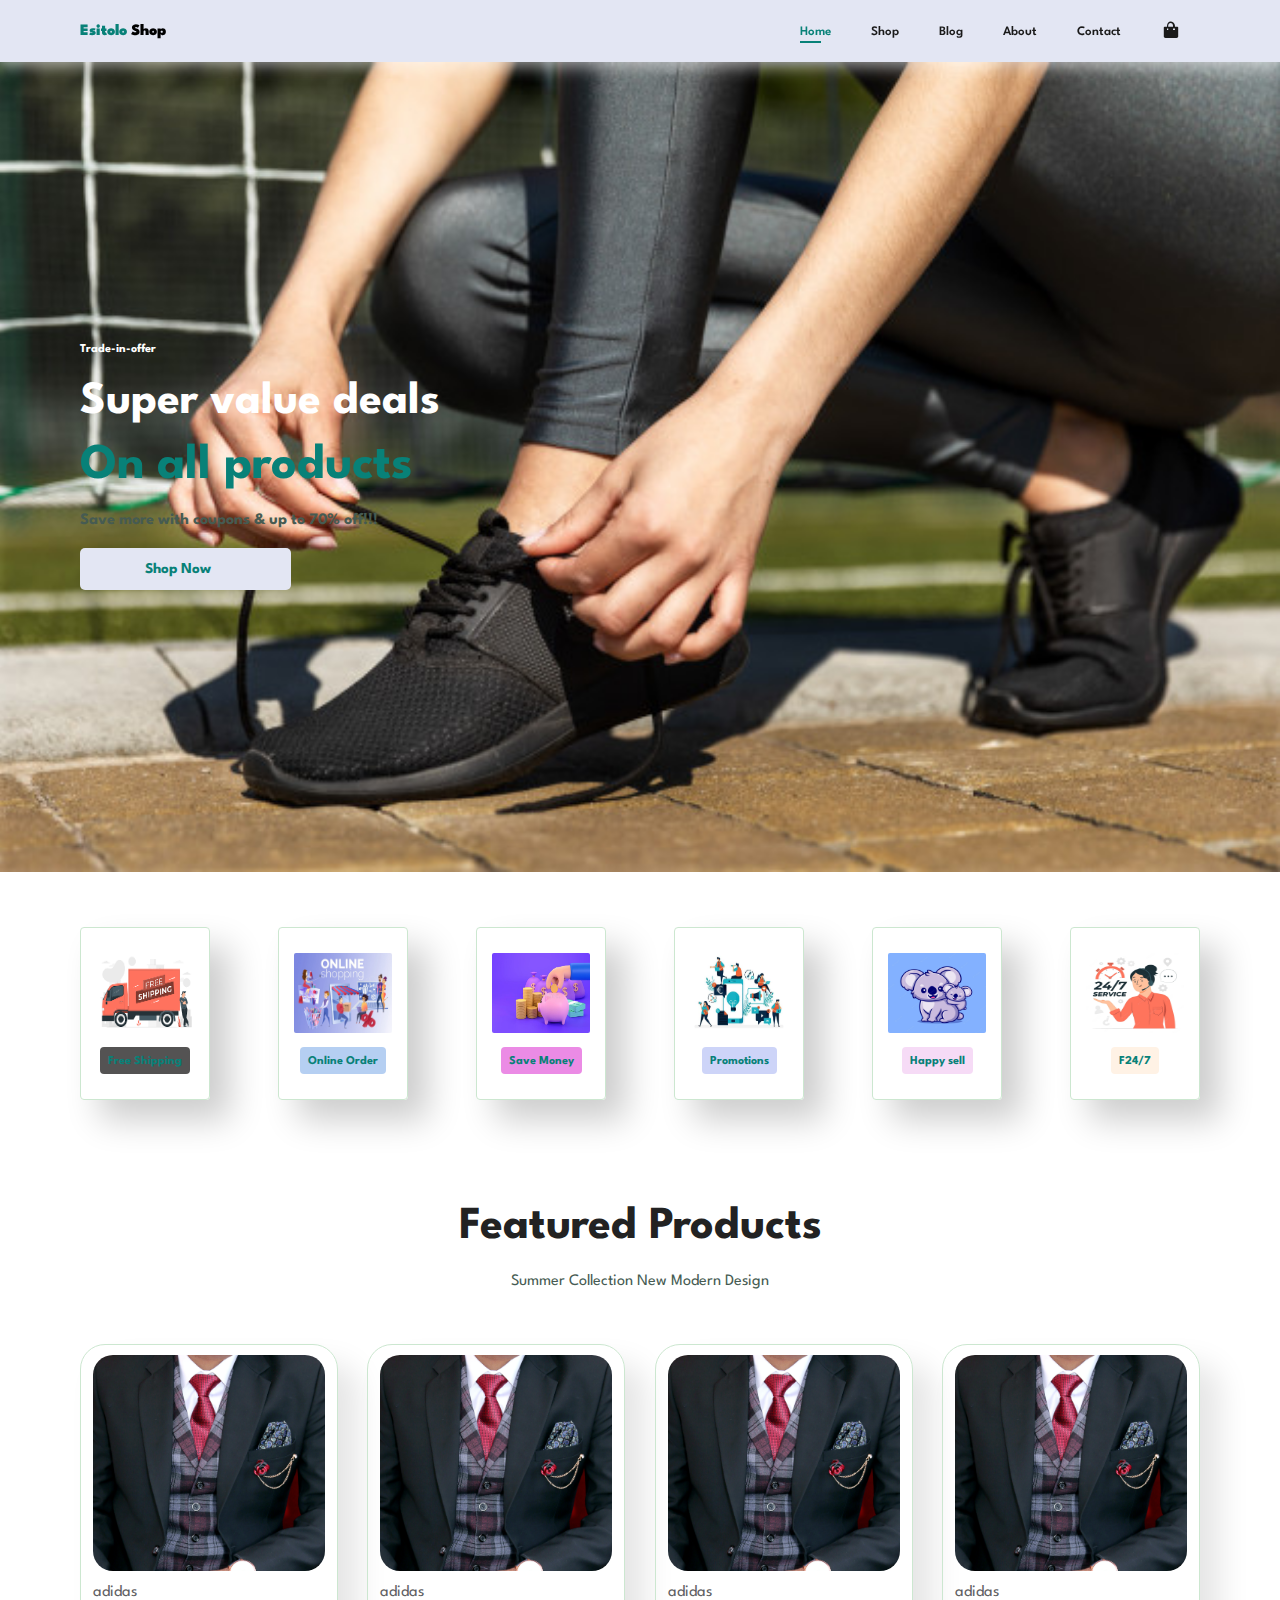
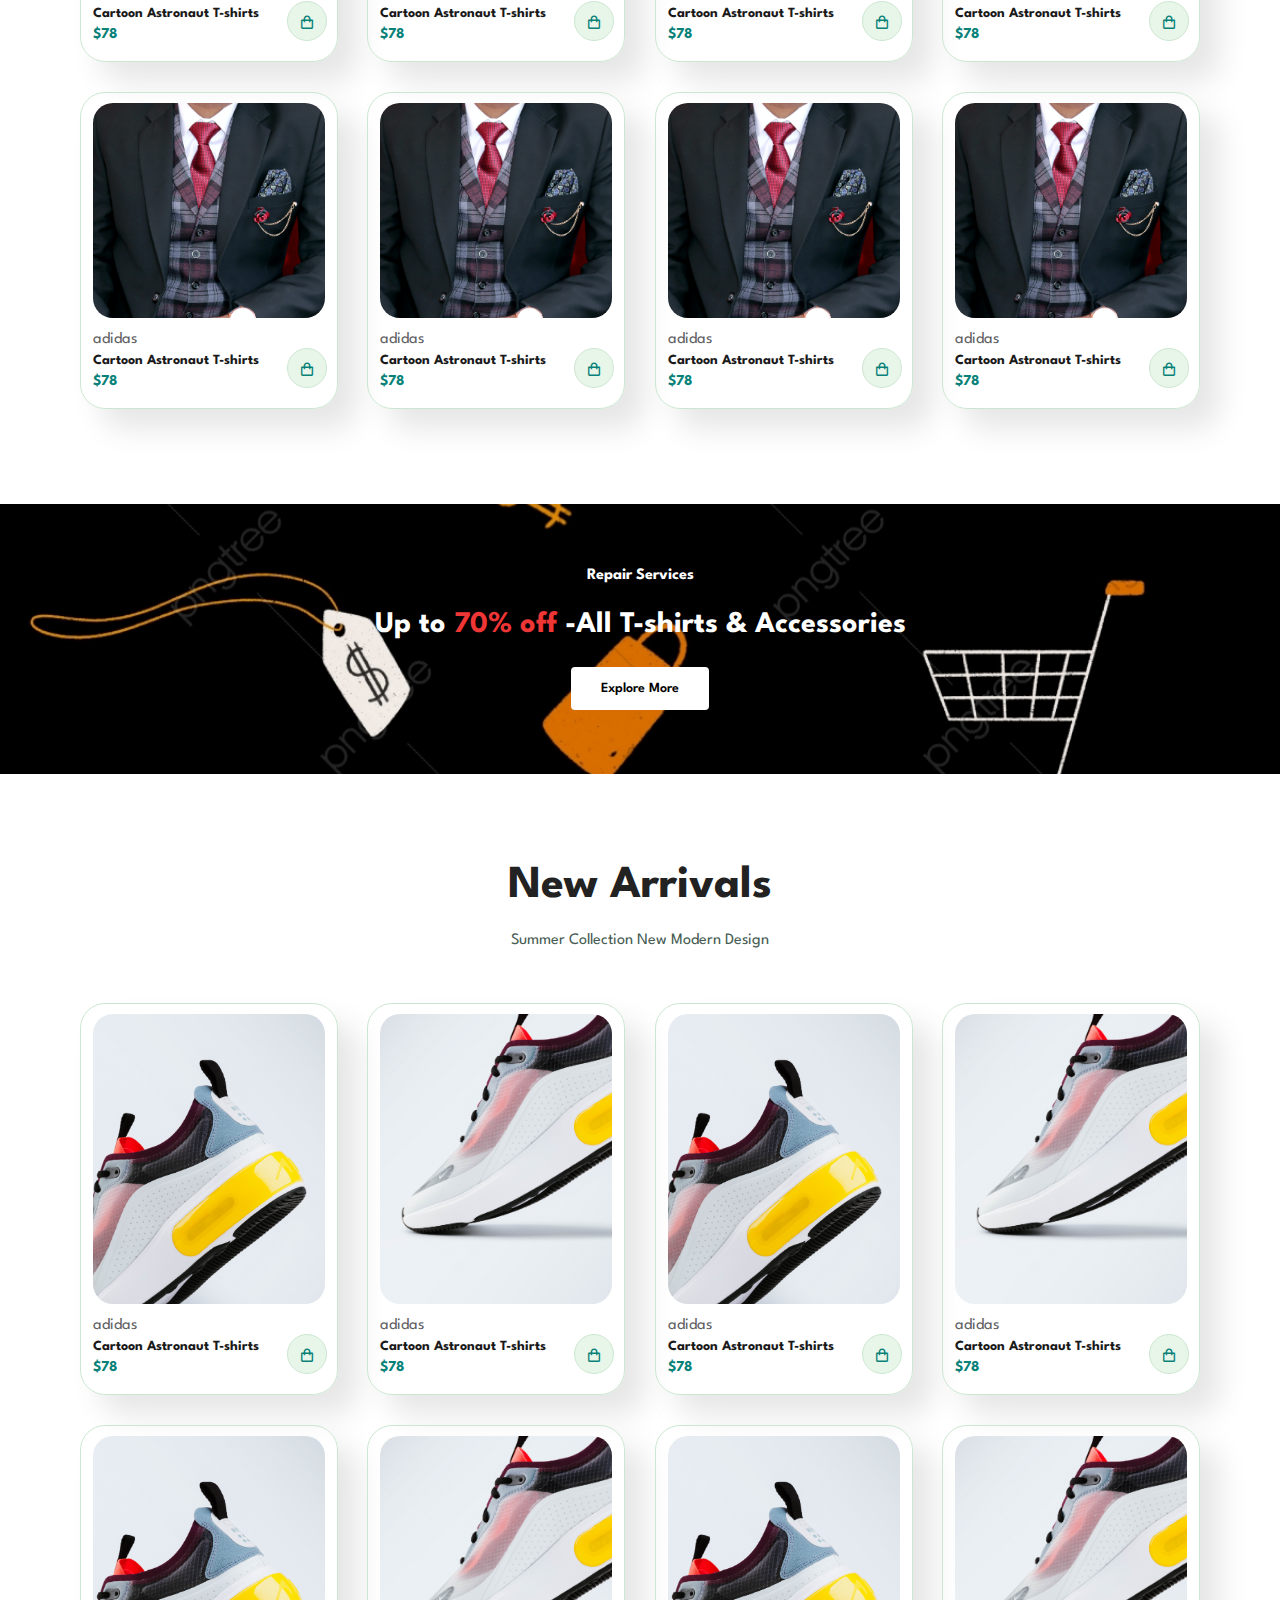
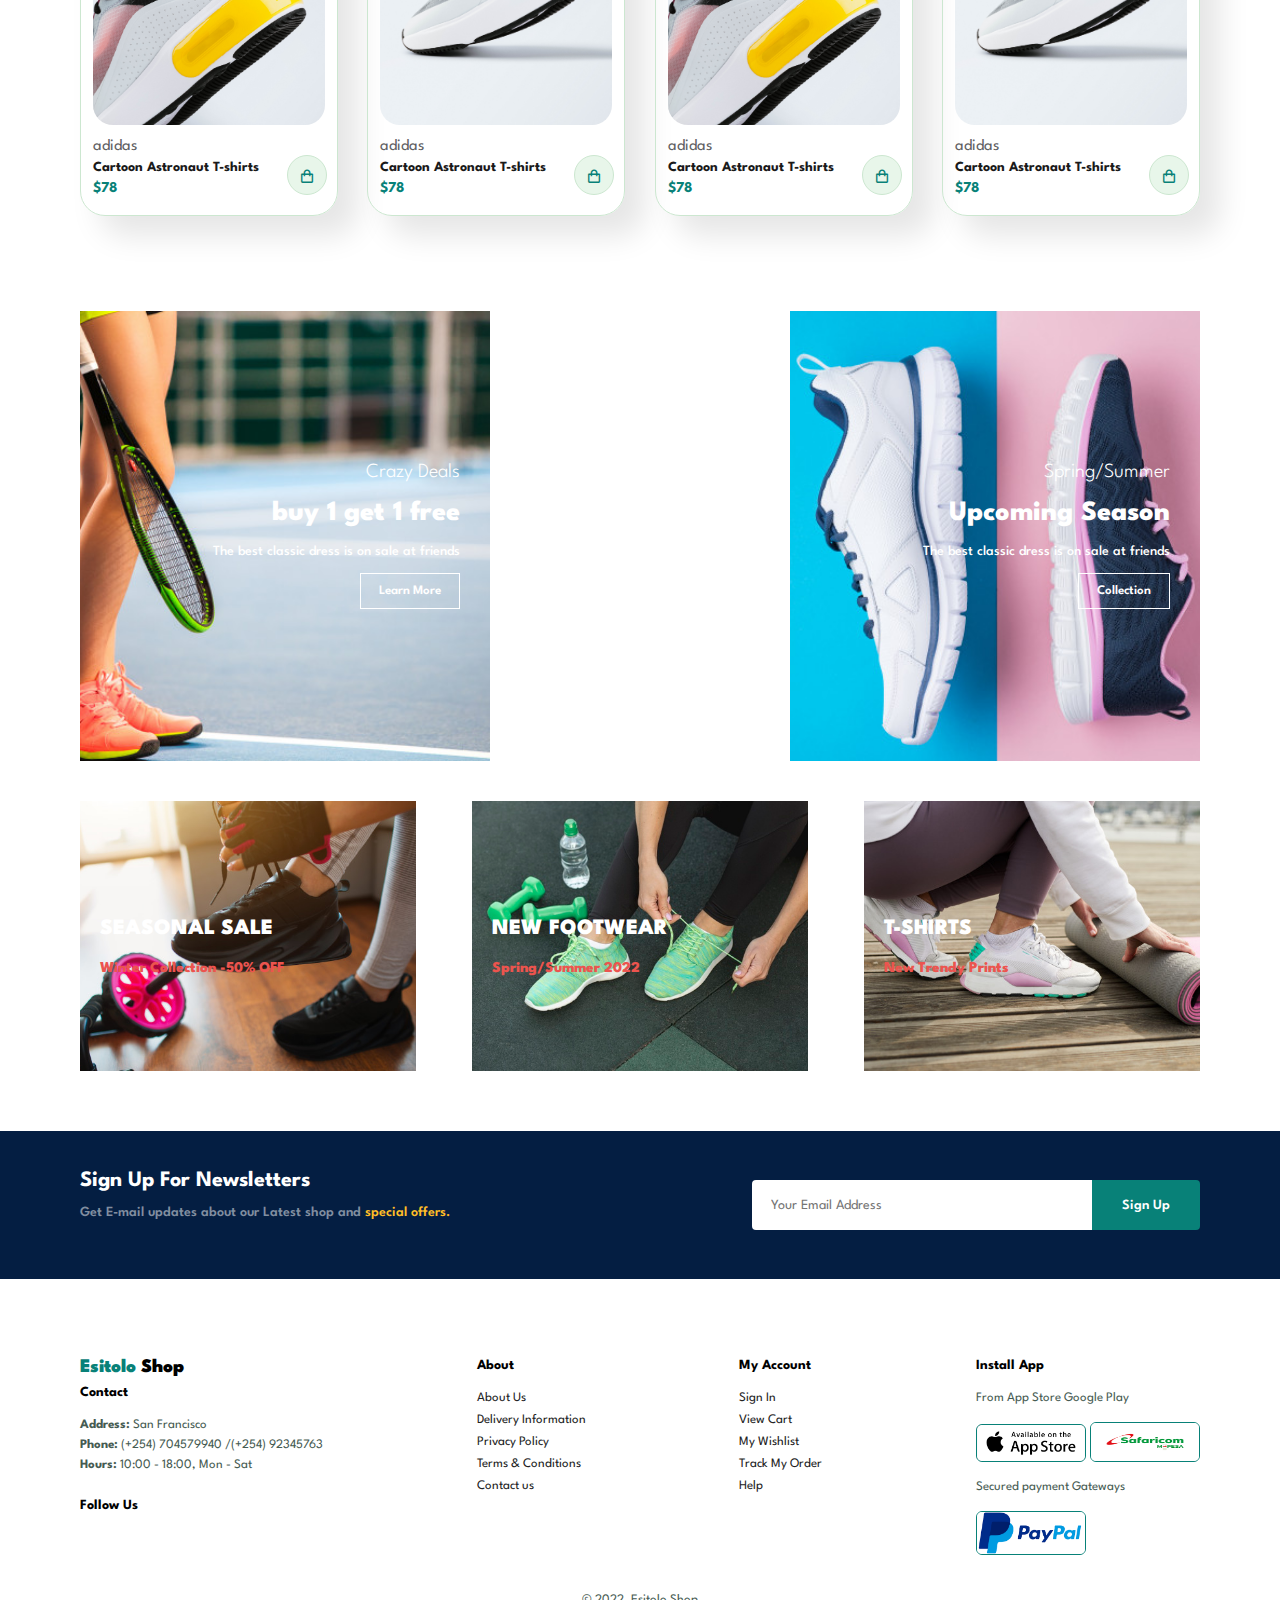
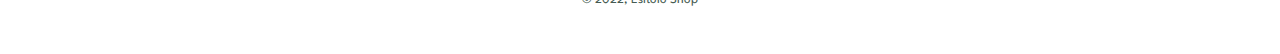
<file: e-commerce/index.html>
<!DOCTYPE html>
<html lang="en">
<head>
    <meta charset="UTF-8">
    <meta http-equiv="X-UA-Compatible" content="IE=edge">
    <meta name="viewport" content="width=device-width, initial-scale=1.0">
    <title>Esitolo</title>
    <link rel="stylesheet" href="https://use.fontawesome.com/releases/v5.15.4/css/all.css" integrity="sha384-DyZ88mC6Up2uqS4h/KRgHuoeGwBcD4Ng9SiP4dIRy0EXTlnuz47vAwmeGwVChigm" crossorigin="anonymous"/>
    <link rel="stylesheet" href="style.css">
    <link href='https://unpkg.com/boxicons@2.1.2/css/boxicons.min.css' rel='stylesheet'>
</head>
<body>
              
          <section id="header">
              <a href="index.html"> <span class="logo">Esitolo </span>Shop</a>
            

              <div>
                <ul id="navbar">
                  <li><a class="active" href="index.html">Home</a></li>
                  <li><a href="shop.html">Shop</a></li>
                  <li><a href="blog.html">Blog</a></li>
                  <li><a href="about.html">About</a></li>
                  <li><a href="contact.html">Contact</a></li>
                  <li id="lg-bag"><a href="cart.html"><i class='bx bxs-shopping-bag lg-bag'></i></a></li>
                  <a href="#" id="close"><i class="far fa-times"></i></a>
                </ul>
              </div>
              <div id="mobile">
               
                <a href="cart.html"><i class='bx bxs-shopping-bag'></i></a>
                <i id="bar" class="fas fa-outdent"></i>
              </div>
          </section>

          <section id="hero">
            <h4>Trade-in-offer</h4>
            <h2>Super value deals</h2>
            <h1>On all products</h1>

            <p> <strong> Save more with coupons & up to 70% off!!! </strong></p>

            <a href="shop.html"><button>Shop Now </button></a>
          </section>

          <section id="feature" class="section-p1">
              <div class="fe-box">
                <img src="img/features/f3.png" alt="">
                <h6>Free Shipping</h6>
              </div>
              <div class="fe-box">
                <img src="img/features/f6.jpg"  alt="">
                <h6>Online Order</h6>
              </div>
              <div class="fe-box">
                <img src="img/features/f5.jpg"  alt="">
                <h6>Save Money</h6>
              </div>
              <div class="fe-box">
                <img src="img/features/f2.jpg"  alt="">
                <h6>Promotions</h6>
              </div>
              <div class="fe-box">
                <img src="img/features/f4.webp"  alt="">
                <h6>Happy sell</h6>
              </div>
              <div class="fe-box">
                <img src="img/features/f8.webp"  alt="">
                <h6>F24/7</h6>
              </div>
          </section>

          <section id="product1" class="section-p1">
            <h2>Featured Products</h2>
            <p>Summer Collection New Modern Design</p>
              <div class="pro-container">
                  <div class="pro">
                    <img src="img/products/f2.jpg"  class="product-img">
                      <div class="des">
                        <span>adidas</span>
                            <h5 class="product-title">Cartoon Astronaut T-shirts</h5>
                            <div class="star">
                                <i class="fas fa-star"></i>
                                <i class="fas fa-star"></i>
                                <i class="fas fa-star"></i>
                                <i class="fas fa-star"></i>
                                <i class="fas fa-star"></i>
                            </div>
                            <h4 class="price">$78</h4>
                      </div>
                      <i class='bx bx-shopping-bag cart add-cart'></i> 
                  </div>
              <div class="pro">
                <img src="img/products/f2.jpg" alt="" class="product-img">
                  <div class="des">
                    <span>adidas</span>
                    <h5 class="product-title">Cartoon Astronaut T-shirts</h5>
                        <div class="star">
                            <i class="fas fa-star"></i>
                            <i class="fas fa-star"></i>
                            <i class="fas fa-star"></i>
                            <i class="fas fa-star"></i>
                            <i class="fas fa-star"></i>
                        </div>
                        <h4 class="price">$78</h4>
                  </div>
                  <i class='bx bx-shopping-bag cart add-cart'></i> 
          </div>
          <div class="pro">
            <img src="img/products/f2.jpg" alt="" class="product-img">
              <div class="des">
                <span>adidas</span>
                <h5 class="product-title">Cartoon Astronaut T-shirts</h5>
                    <div class="star">
                        <i class="fas fa-star"></i>
                        <i class="fas fa-star"></i>
                        <i class="fas fa-star"></i>
                        <i class="fas fa-star"></i>
                        <i class="fas fa-star"></i>
                    </div>
                    <h4 class="price">$78</h4>
              </div>
              <i class='bx bx-shopping-bag cart add-cart'></i> 
          </div>
          <div class="pro">
            <img src="img/products/f2.jpg" alt="" class="product-img">
              <div class="des">
                <span>adidas</span>
                <h5 class="product-title">Cartoon Astronaut T-shirts</h5>
                    <div class="star">
                        <i class="fas fa-star"></i>
                        <i class="fas fa-star"></i>
                        <i class="fas fa-star"></i>
                        <i class="fas fa-star"></i>
                        <i class="fas fa-star"></i>
                    </div>
                    <h4 class="price">$78</h4>
              </div>
              <i class='bx bx-shopping-bag cart add-cart'></i>
          </div>
          <div class="pro">
            <img src="img/products/f2.jpg" alt="" class="product-img">
              <div class="des">
                <span>adidas</span>
                <h5 class="product-title">Cartoon Astronaut T-shirts</h5>
                    <div class="star">
                        <i class="fas fa-star"></i>
                        <i class="fas fa-star"></i>
                        <i class="fas fa-star"></i>
                        <i class="fas fa-star"></i>
                        <i class="fas fa-star"></i>
                    </div>
                    <h4 class="price">$78</h4>
              </div>
              <i class='bx bx-shopping-bag cart add-cart'></i>
          </div>
          <div class="pro">
            <img src="img/products/f2.jpg" alt="" class="product-img">
              <div class="des">
                <span>adidas</span>
                <h5 class="product-title">Cartoon Astronaut T-shirts</h5>
                    <div class="star">
                        <i class="fas fa-star"></i>
                        <i class="fas fa-star"></i>
                        <i class="fas fa-star"></i>
                        <i class="fas fa-star"></i>
                        <i class="fas fa-star"></i>
                    </div>
                    <h4 class="price">$78</h4>
              </div>
              <i class='bx bx-shopping-bag cart'></i>
          </div>
          <div class="pro">
            <img src="img/products/f2.jpg" alt="" class="product-img">
              <div class="des">
                <span>adidas</span>
                <h5 class="product-title">Cartoon Astronaut T-shirts</h5>
                    <div class="star">
                        <i class="fas fa-star"></i>
                        <i class="fas fa-star"></i>
                        <i class="fas fa-star"></i>
                        <i class="fas fa-star"></i>
                        <i class="fas fa-star"></i>
                    </div>
                    <h4 class="price">$78</h4>
              </div>
              <i class='bx bx-shopping-bag cart add-cart'></i>
          </div>
          <div class="pro">
            <img src="img/products/f2.jpg" alt="" class="product-img">
              <div class="des">
                <span>adidas</span>
                <h5 class="product-title">Cartoon Astronaut T-shirts</h5>
                    <div class="star">
                        <i class="fas fa-star"></i>
                        <i class="fas fa-star"></i>
                        <i class="fas fa-star"></i>
                        <i class="fas fa-star"></i>
                        <i class="fas fa-star"></i>
                    </div>
                    <h4 class="price">$78</h4>
              </div>
              <i class='bx bx-shopping-bag cart add-cart'></i> 
          </div>

            </div>
          </section>

          <section id="banner" class="section-m1" >
            <h4>Repair Services</h4>
            <h2>Up to <span>70% off</span>  -All T-shirts & Accessories</h2>
            <button class="normal">Explore More</button>
          </section>


          <section id="product1" class="section-p1">
            <h2>New Arrivals</h2>
            <p>Summer Collection New Modern Design</p>
              <div class="pro-container">
                  <div class="pro">
                    <img src="img/products/n1.jpg" alt="">
                      <div class="des">
                        <span>adidas</span>
                        <h5 class="product-title">Cartoon Astronaut T-shirts</h5>
                            <div class="star">
                                <i class="fas fa-star"></i>
                                <i class="fas fa-star"></i>
                                <i class="fas fa-star"></i>
                                <i class="fas fa-star"></i>
                                <i class="fas fa-star"></i>
                            </div>
                            <h4 class="price">$78</h4>
                      </div>
                      <i class='bx bx-shopping-bag cart add-cart'></i>
              </div>
              <div class="pro">
                <img src="img/products/n2.jpg" alt="">
                  <div class="des">
                    <span>adidas</span>
                    <h5 class="product-title">Cartoon Astronaut T-shirts</h5>
                        <div class="star">
                            <i class="fas fa-star"></i>
                            <i class="fas fa-star"></i>
                            <i class="fas fa-star"></i>
                            <i class="fas fa-star"></i>
                            <i class="fas fa-star"></i>
                        </div>
                        <h4 class="price">$78</h4>
                  </div>
                  <i class='bx bx-shopping-bag cart add-cart'></i>
          </div>
          <div class="pro">
            <img src="img/products/n1.jpg" alt="">
              <div class="des">
                <span>adidas</span>
                <h5 class="product-title">Cartoon Astronaut T-shirts</h5>
                    <div class="star">
                        <i class="fas fa-star"></i>
                        <i class="fas fa-star"></i>
                        <i class="fas fa-star"></i>
                        <i class="fas fa-star"></i>
                        <i class="fas fa-star"></i>
                    </div>
                    <h4 class="price">$78</h4>
              </div>
              <i class='bx bx-shopping-bag cart add-cart'></i>
          </div>
          <div class="pro">
            <img src="img/products/n2.jpg" alt="">
              <div class="des">
                <span>adidas</span>
                <h5 class="product-title">Cartoon Astronaut T-shirts</h5>
                    <div class="star">
                        <i class="fas fa-star"></i>
                        <i class="fas fa-star"></i>
                        <i class="fas fa-star"></i>
                        <i class="fas fa-star"></i>
                        <i class="fas fa-star"></i>
                    </div>
                    <h4 class="price">$78</h4>
              </div>
              <i class='bx bx-shopping-bag cart add-cart'></i>
          </div>
          <div class="pro">
            <img src="img/products/n1.jpg" alt="">
              <div class="des">
                <span>adidas</span>
                <h5 class="product-title">Cartoon Astronaut T-shirts</h5>
                    <div class="star">
                        <i class="fas fa-star"></i>
                        <i class="fas fa-star"></i>
                        <i class="fas fa-star"></i>
                        <i class="fas fa-star"></i>
                        <i class="fas fa-star"></i>
                    </div>
                    <h4 class="price">$78</h4>
              </div>
              <i class='bx bx-shopping-bag cart add-cart'></i>
          </div>
          <div class="pro">
            <img src="img/products/n2.jpg" alt="">
              <div class="des">
                <span>adidas</span>
                <h5 class="product-title">Cartoon Astronaut T-shirts</h5>
                    <div class="star">
                        <i class="fas fa-star"></i>
                        <i class="fas fa-star"></i>
                        <i class="fas fa-star"></i>
                        <i class="fas fa-star"></i>
                        <i class="fas fa-star"></i>
                    </div>
                    <h4 class="price">$78</h4>
              </div>
              <i class='bx bx-shopping-bag cart add-cart'></i>
          </div>
          <div class="pro">
            <img src="img/products/n1.jpg" alt="">
              <div class="des">
                <span>adidas</span>
                <h5 class="product-title">Cartoon Astronaut T-shirts</h5>
                    <div class="star">
                        <i class="fas fa-star"></i>
                        <i class="fas fa-star"></i>
                        <i class="fas fa-star"></i>
                        <i class="fas fa-star"></i>
                        <i class="fas fa-star"></i>
                    </div>
                    <h4 class="price">$78</h4>
              </div>
              <i class='bx bx-shopping-bag cart add-cart'></i>
          </div>
          <div class="pro">
            <img src="img/products/n2.jpg" alt="">
              <div class="des">
                <span>adidas</span>
                <h5 class="product-title">Cartoon Astronaut T-shirts</h5>
                    <div class="star">
                        <i class="fas fa-star"></i>
                        <i class="fas fa-star"></i>
                        <i class="fas fa-star"></i>
                        <i class="fas fa-star"></i>
                        <i class="fas fa-star"></i>
                    </div>
                    <h4 class="price">$78</h4>
              </div>
              <i class='bx bx-shopping-bag cart add-cart'></i>
          </div>

            </div>
          </section>


          <section id="sm-banner" class="section-p1">
              <div class="banner-box">
                    <h4>Crazy Deals</h4>
                      <h2>buy 1 get 1 free</h2>
                      <span>The best classic dress is on sale at friends</span>
                      <button class="white">Learn More</button>
              </div>
              <div class="banner-box banner-box2">
                    <h4>Spring/Summer</h4>
                      <h2>Upcoming Season</h2>
                      <span>The best classic dress is on sale at friends</span>
                      <button class="white">Collection</button>
              </div>
          </section>

          <section id="banner3">
            <div class="banner-box">
              
                <h2>SEASONAL SALE</h2>
                <h3>Winter Collection -50% OFF</h3>
              </div>
              <div class="banner-box banner-box2">
              
                <h2>NEW FOOTWEAR </h2>
                <h3>Spring/Summer 2022</h3>
              </div>
              <div class="banner-box banner-box3">
              
                <h2>T-SHIRTS</h2>
                <h3>New Trendy Prints</h3>
              </div>
          </section>

          <section id="newsletter" class="section-p1 section-m1">
            <div class="newstext">
              <h4>Sign Up For Newsletters</h4>
              <p>Get E-mail updates about our Latest shop and <span>special offers.</span> </p>
            </div>
            <div class="form">
              <input type="text" placeholder="Your Email Address">
              <button class="normal">Sign Up</button>
            </div>
          </section>

          <footer class="section-p1">
                    <div class="col">
                      <a  href="index.html" class="flogo"> <span class="logo">Esitolo </span>Shop </a>
                      <h4>Contact</h4>
                      <p> <strong>Address: </strong>  San Francisco</p>
                      <p> <strong>Phone: </strong> (+254) 704579940 /(+254) 92345763</p>
                      <p> <strong>Hours: </strong> 10:00 - 18:00, Mon - Sat</p>

                      <div class="follow">
                        <h4>Follow Us</h4>
                            <div class="icon">
                              <i class="fab fa-facebook-f"></i>
                              <i class="fab fa-twitter"></i>
                              <i class="fab fa-instagram"></i>
                              <i class="fab fa-pinterest-p"></i>
                              <i class="fab fa-youtube"></i>
                            </div>
                      </div>
                    </div>

                    <div class="col">
                          <h4>About</h4>
                          <a href="about.html">About Us</a>
                          <a href="#">Delivery Information</a>
                          <a href="#">Privacy Policy</a>
                          <a href="#">Terms & Conditions</a>
                          <a href="contact.html">Contact us</a>
                    </div>

                    <div class="col">
                          <h4>My Account</h4>
                          <a href="#">Sign In</a>
                          <a href="cart.html">View Cart</a>
                          <a href="#">My Wishlist</a>
                          <a href="#">Track My Order</a>
                          <a href="#">Help</a>
                    </div>

                    <div class="col install">
                          <h4>Install App</h4>
                          <p>From App Store Google Play</p>
                          <div class="row">
                            <img src="img/pay/appstore.png" width="110px" alt="">
                            <img src="img/pay/safaricom.png" width="110px" height="40px" alt="">
                              <p>Secured payment Gateways</p>
                            <img src="img/pay/paypal.png" width="110px" alt="">
                          </div>
                    </div>

                    <div class="copyright">
                      <p>© 2022, Esitolo Shop</p>
                    </div>
          </footer>

    <script src="script.js"></script>
</body>
</html>
</file>
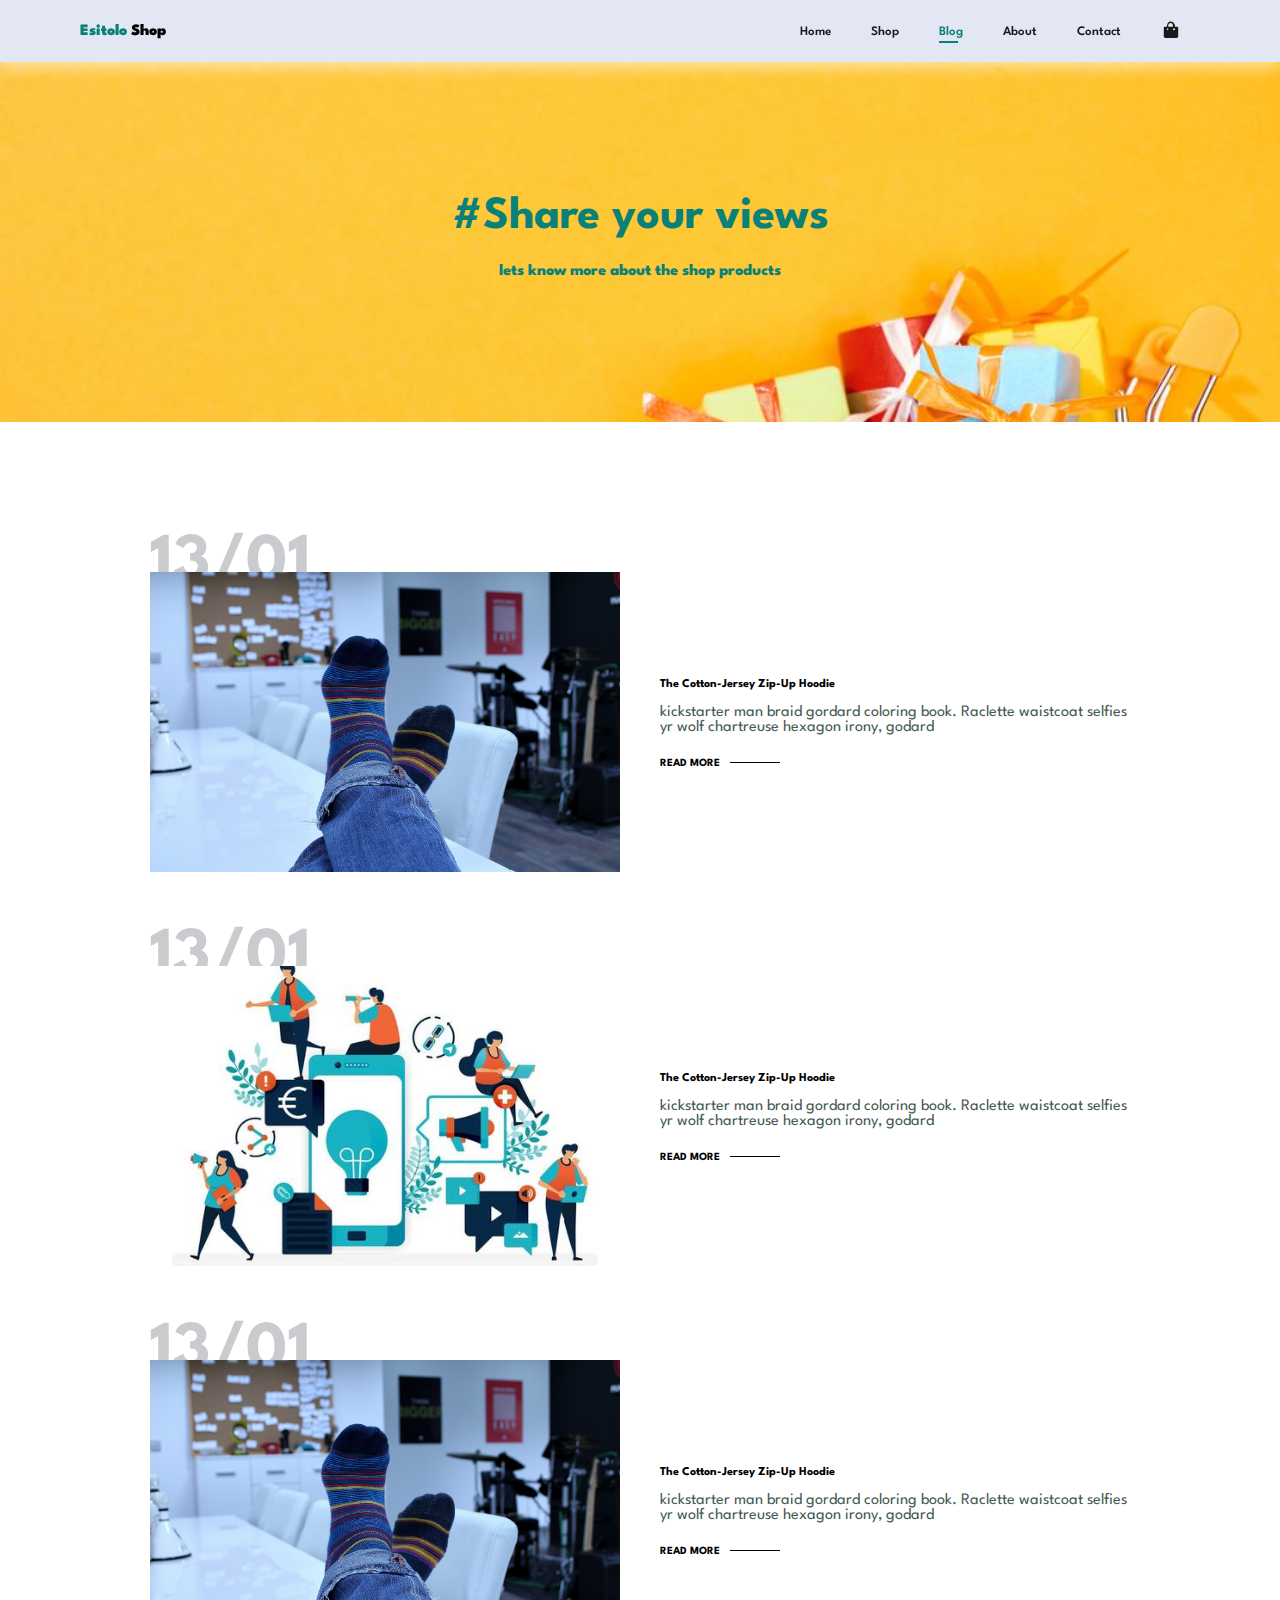
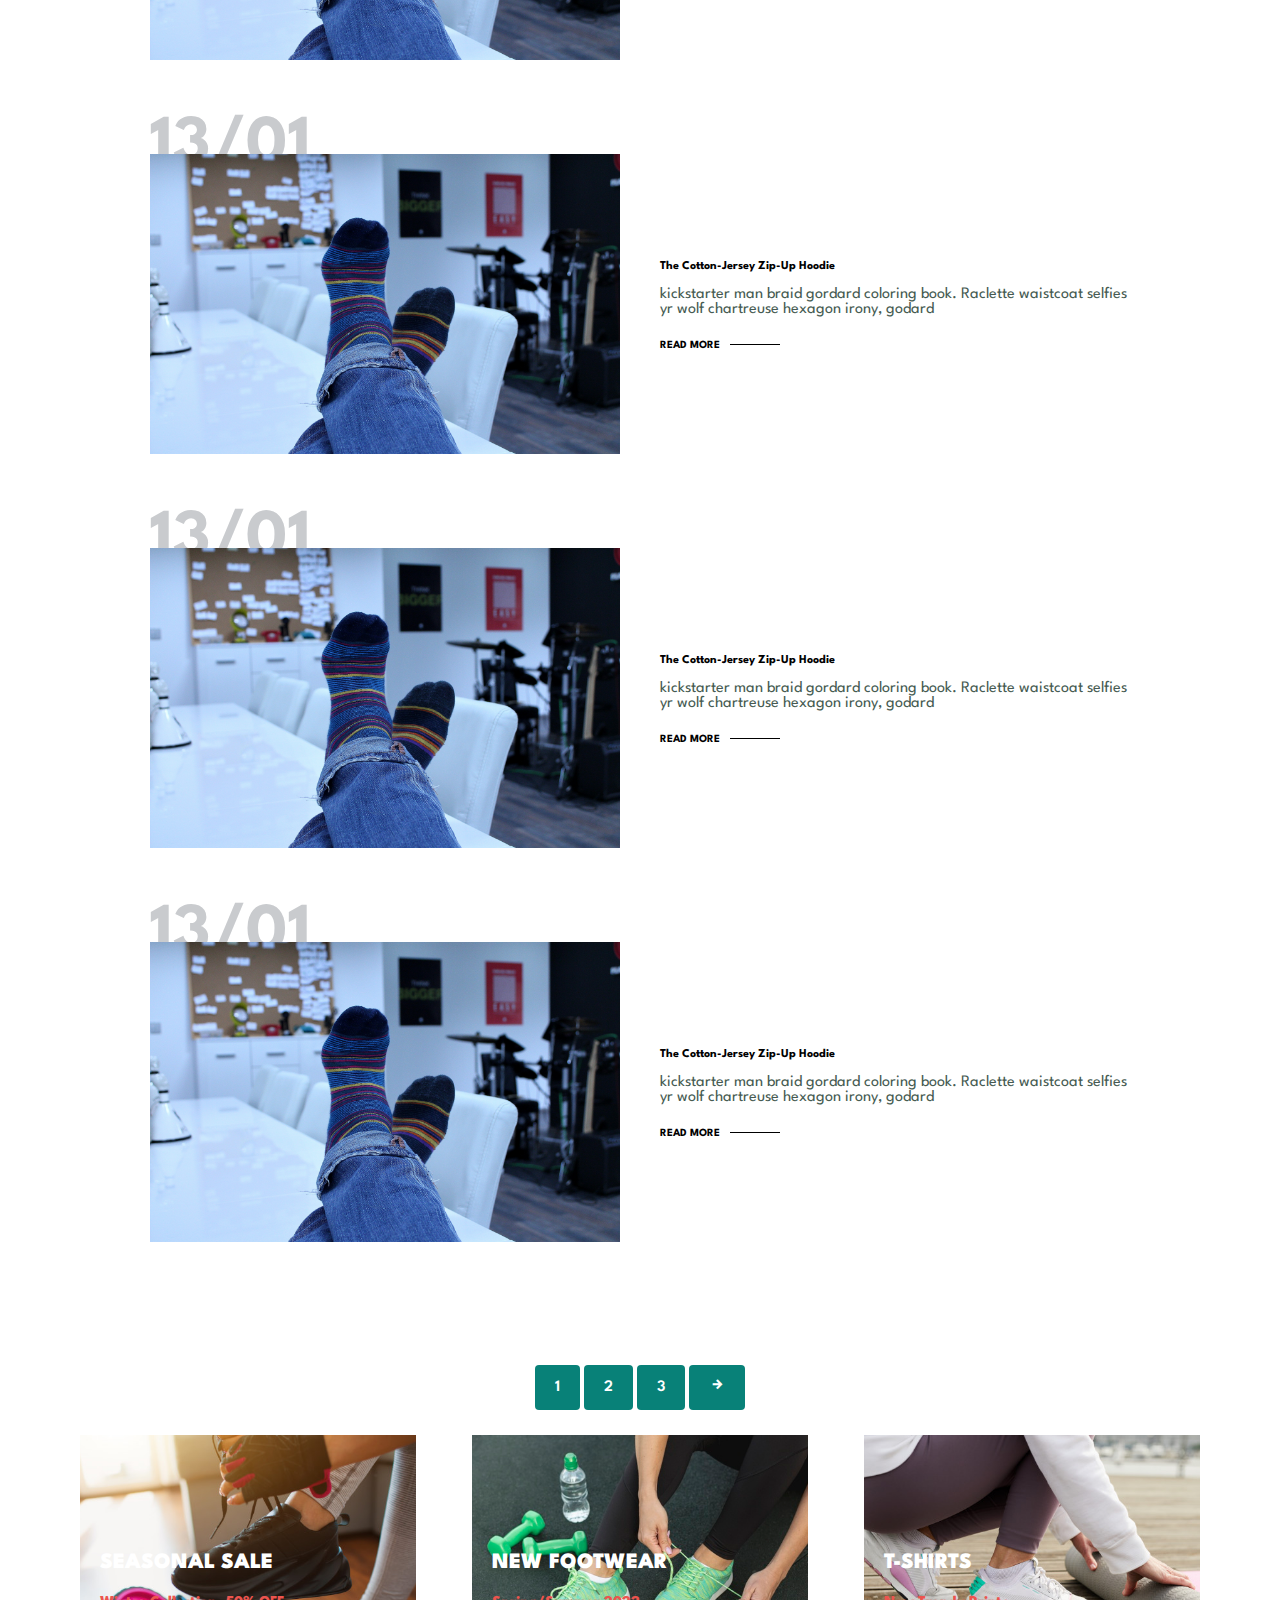
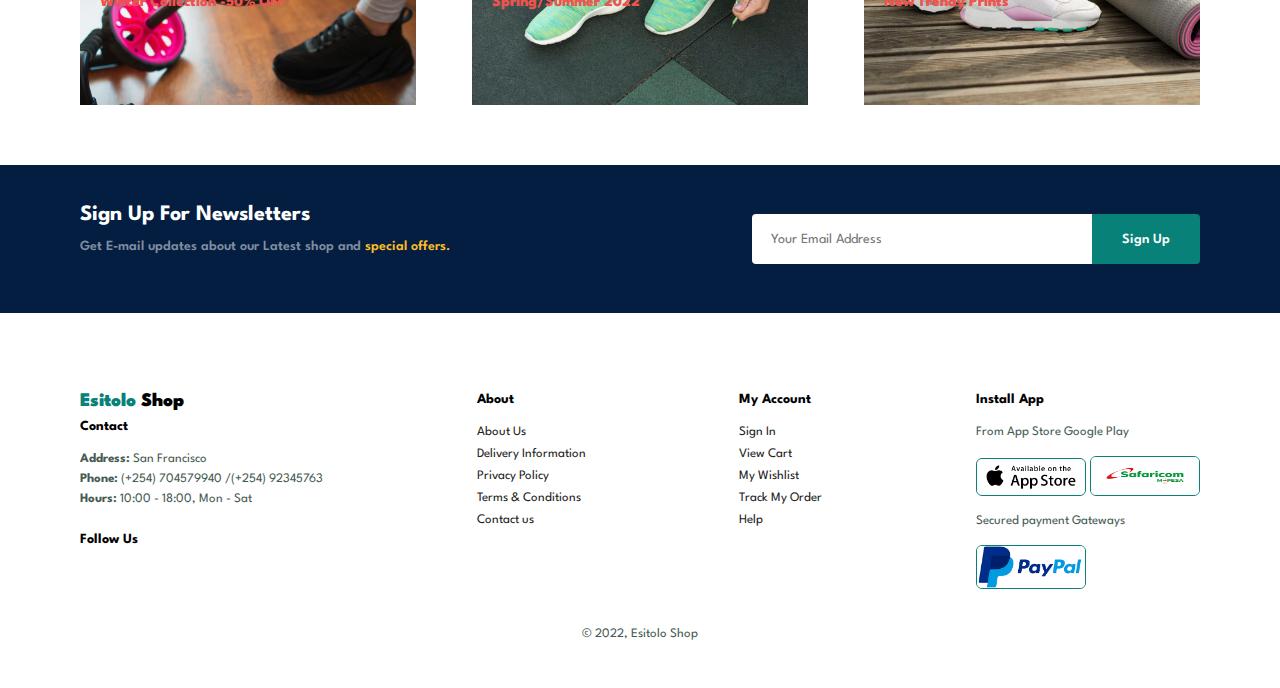
<file: e-commerce/blog.html>
<!DOCTYPE html>
<html lang="en">
  <head>
    <meta charset="UTF-8">
    <meta http-equiv="X-UA-Compatible" content="IE=edge">
    <meta name="viewport" content="width=device-width, initial-scale=1.0">
    <title>Ecommerce</title>
    <link rel="stylesheet" href="https://use.fontawesome.com/releases/v5.15.4/css/all.css" integrity="sha384-DyZ88mC6Up2uqS4h/KRgHuoeGwBcD4Ng9SiP4dIRy0EXTlnuz47vAwmeGwVChigm" crossorigin="anonymous"/>
    <link rel="stylesheet" href="style.css">
    <link href='https://unpkg.com/boxicons@2.1.2/css/boxicons.min.css' rel='stylesheet'>
</head>
<body>
              
          <section id="header">
            <a href="index.html"> <span class="logo">Esitolo </span>Shop </a>
            

              <div>
                <ul id="navbar">
                  <li><a href="index.html">Home</a></li>
                  <li><a href="shop.html">Shop</a></li>
                  <li><a class="active" href="blog.html">Blog</a></li>
                  <li><a href="about.html">About</a></li>
                  <li><a href="contact.html">Contact</a></li>
                  <li id="lg-bag"><a href="cart.html"><i class='bx bxs-shopping-bag lg-bag'></i></a></li>
                  <a href="#" id="close"><i class="far fa-times"></i></a>
                </ul>
              </div>
              <div id="mobile">
               
                <a href="cart.html"><i class="far fa-shopping-bag"></i></a>
                <i id="bar" class="fas fa-outdent"></i>
              </div>
          </section>

          <section id="page-header" class="blog-header">
            
            <h2>#Share your views</h2>
            

            <p>lets know more about the shop products</p>
          </section>

          <section id="blog">
             <div class="blog-box">
                 <div class="blog-img">
                     <img src="img/blog/b9.jpg" alt="">
                 </div>
                 <div class="blog-details">
                     <h4>The Cotton-Jersey Zip-Up Hoodie</h4>
                     <p>kickstarter man braid gordard coloring book.
                         Raclette waistcoat selfies yr wolf chartreuse hexagon
                         irony, godard
                     </p>
                     <a href="#">READ MORE</a>
                 </div>
                 <h1>13/01</h1>
             </div>
             <div class="blog-box">
                <div class="blog-img">
                    <img src="img/blog/b1.jpg" alt="">
                </div>
                <div class="blog-details">
                    <h4>The Cotton-Jersey Zip-Up Hoodie</h4>
                    <p>kickstarter man braid gordard coloring book.
                        Raclette waistcoat selfies yr wolf chartreuse hexagon
                        irony, godard
                    </p>
                    <a href="#">READ MORE</a>
                </div>
                <h1>13/01</h1>
            </div>
            <div class="blog-box">
                <div class="blog-img">
                    <img src="img/blog/b9.jpg" alt="">
                </div>
                <div class="blog-details">
                    <h4>The Cotton-Jersey Zip-Up Hoodie</h4>
                    <p>kickstarter man braid gordard coloring book.
                        Raclette waistcoat selfies yr wolf chartreuse hexagon
                        irony, godard
                    </p>
                    <a href="#">READ MORE</a>
                </div>
                <h1>13/01</h1>
            </div>
            <div class="blog-box">
                <div class="blog-img">
                    <img src="img/blog/b9.jpg" alt="">
                </div>
                <div class="blog-details">
                    <h4>The Cotton-Jersey Zip-Up Hoodie</h4>
                    <p>kickstarter man braid gordard coloring book.
                        Raclette waistcoat selfies yr wolf chartreuse hexagon
                        irony, godard
                    </p>
                    <a href="#">READ MORE</a>
                </div>
                <h1>13/01</h1>
            </div>
            <div class="blog-box">
                <div class="blog-img">
                    <img src="img/blog/b9.jpg" alt="">
                </div>
                <div class="blog-details">
                    <h4>The Cotton-Jersey Zip-Up Hoodie</h4>
                    <p>kickstarter man braid gordard coloring book.
                        Raclette waistcoat selfies yr wolf chartreuse hexagon
                        irony, godard
                    </p>
                    <a href="#">READ MORE</a>
                </div>
                <h1>13/01</h1>
            </div>
            <div class="blog-box">
                <div class="blog-img">
                    <img src="img/blog/b9.jpg" alt="">
                </div>
                <div class="blog-details">
                    <h4>The Cotton-Jersey Zip-Up Hoodie</h4>
                    <p>kickstarter man braid gordard coloring book.
                        Raclette waistcoat selfies yr wolf chartreuse hexagon
                        irony, godard
                    </p>
                    <a href="#">READ MORE</a>
                </div>
                <h1>13/01</h1>
            </div>

          </section>

          <section id="pagination" class="section-p1">
                <a href="#">1</a>
                <a href="#">2</a>
                <a href="#">3</a>
                <a href="#"><i class='bx bx-right-arrow-alt'></i></a>
          </section>

          <section id="banner3">
            <div class="banner-box">
              
                <h2>SEASONAL SALE</h2>
                <h3>Winter Collection -50% OFF</h3>
              </div>
              <div class="banner-box banner-box2">
              
                <h2>NEW FOOTWEAR </h2>
                <h3>Spring/Summer 2022</h3>
              </div>
              <div class="banner-box banner-box3">
              
                <h2>T-SHIRTS</h2>
                <h3>New Trendy Prints</h3>
              </div>
          </section>

          <section id="newsletter" class="section-p1 section-m1">
            <div class="newstext">
              <h4>Sign Up For Newsletters</h4>
              <p>Get E-mail updates about our Latest shop and <span>special offers.</span> </p>
            </div>
            <div class="form">
              <input type="text" placeholder="Your Email Address">
              <button class="normal">Sign Up</button>
            </div>
          </section>

          <footer class="section-p1">
            <div class="col">
              <a  href="index.html" class="flogo"> <span class="logo">Esitolo </span>Shop </a>
              <h4>Contact</h4>
              <p> <strong>Address: </strong>  San Francisco</p>
              <p> <strong>Phone: </strong> (+254) 704579940 /(+254) 92345763</p>
              <p> <strong>Hours: </strong> 10:00 - 18:00, Mon - Sat</p>
                      <div class="follow">
                        <h4>Follow Us</h4>
                            <div class="icon">
                              <i class="fab fa-facebook-f"></i>
                              <i class="fab fa-twitter"></i>
                              <i class="fab fa-instagram"></i>
                              <i class="fab fa-pinterest-p"></i>
                              <i class="fab fa-youtube"></i>
                            </div>
                      </div>
                    </div>

                    <div class="col">
                          <h4>About</h4>
                          <a href="about.html">About Us</a>
                          <a href="#">Delivery Information</a>
                          <a href="#">Privacy Policy</a>
                          <a href="#">Terms & Conditions</a>
                          <a href="contact.html">Contact us</a>
                    </div>

                    <div class="col">
                          <h4>My Account</h4>
                          <a href="#">Sign In</a>
                          <a href="cart.html">View Cart</a>
                          <a href="#">My Wishlist</a>
                          <a href="#">Track My Order</a>
                          <a href="#">Help</a>
                    </div>

                    <div class="col install">
                          <h4>Install App</h4>
                          <p>From App Store Google Play</p>
                          <div class="row">
                            <img src="img/pay/appstore.png" width="110px" alt="">
                            <img src="img/pay/safaricom.png" width="110px" height="40px" alt="">
                              <p>Secured payment Gateways</p>
                            <img src="img/pay/paypal.png" width="110px" alt="">
                          </div>
                    </div>

                    <div class="copyright">
                      <p>© 2022, Esitolo Shop</p>
                    </div>
          </footer>

    <script src="script.js"></script>
</body>
</html>
</file>
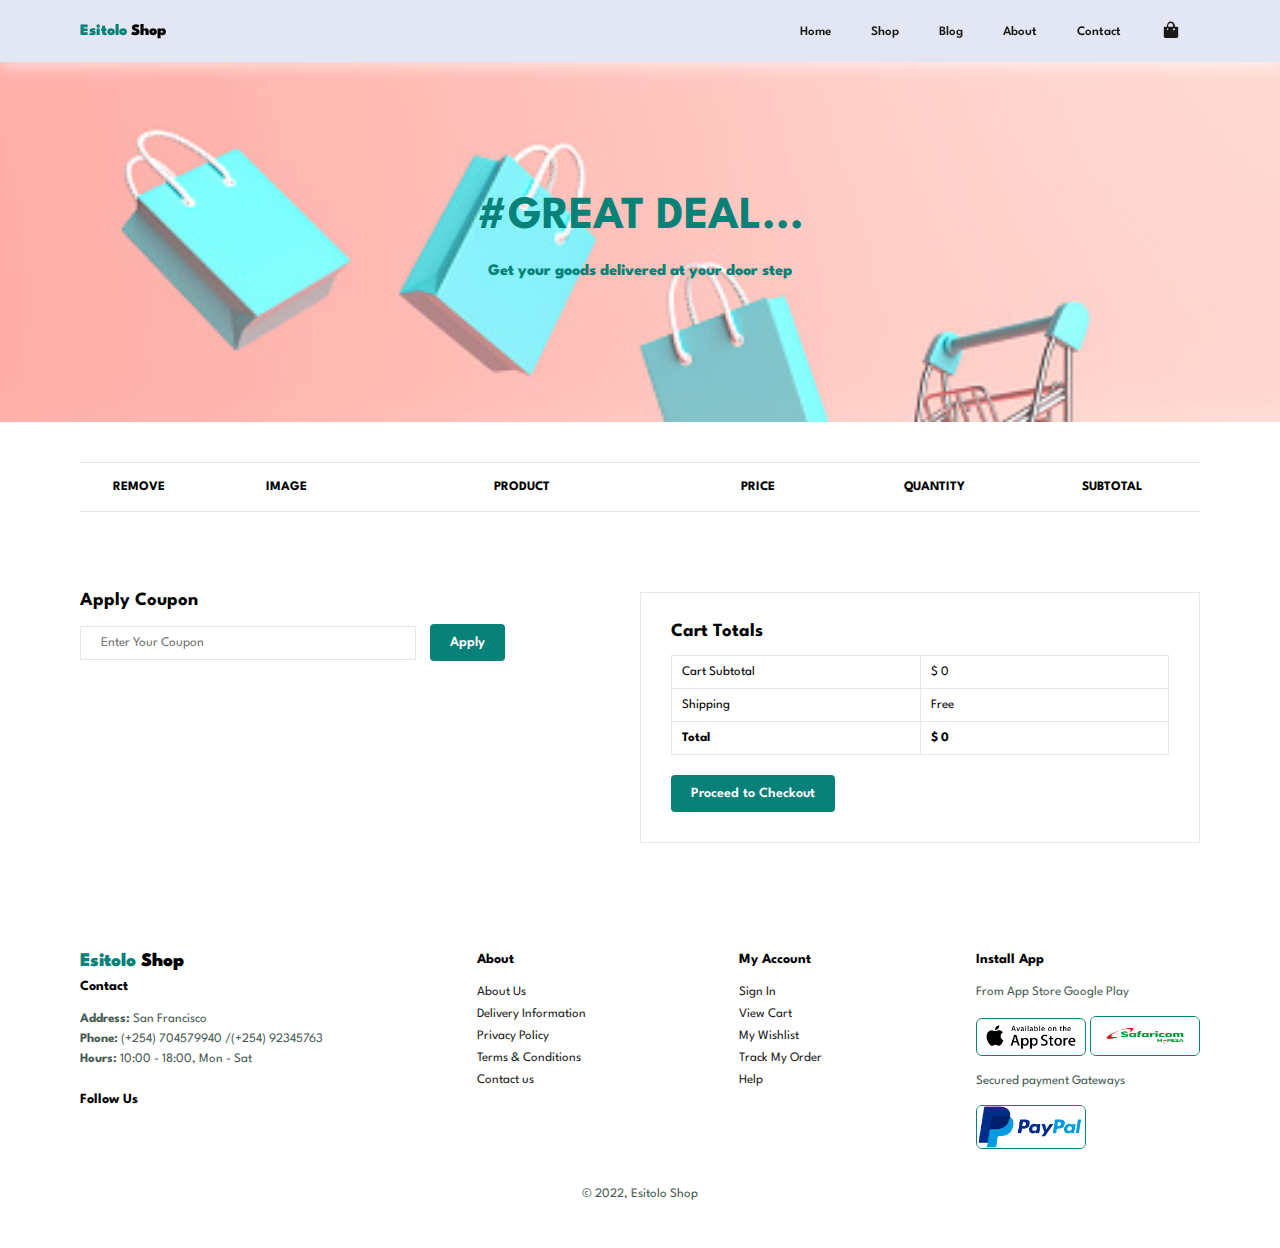
<file: e-commerce/cart.html>
<!DOCTYPE html>
<html lang="en">
  <head>
    <meta charset="UTF-8">
    <meta http-equiv="X-UA-Compatible" content="IE=edge">
    <meta name="viewport" content="width=device-width, initial-scale=1.0">
    <title>Esitolo</title>
    <link rel="stylesheet" href="https://use.fontawesome.com/releases/v5.15.4/css/all.css" integrity="sha384-DyZ88mC6Up2uqS4h/KRgHuoeGwBcD4Ng9SiP4dIRy0EXTlnuz47vAwmeGwVChigm" crossorigin="anonymous"/>
    <link rel="stylesheet" href="style.css">
    <link href='https://unpkg.com/boxicons@2.1.2/css/boxicons.min.css' rel='stylesheet'>
</head>
<body>
              
          <section id="header">
            <a href="index.html"> <span class="logo">Esitolo </span>Shop </a>
            

              <div>
                <ul id="navbar">
                  <li><a href="index.html">Home</a></li>
                  <li><a href="shop.html">Shop</a></li>
                  <li><a href="blog.html">Blog</a></li>
                  <li><a href="about.html">About</a></li>
                  <li><a href="contact.html">Contact</a></li>
                  <li id="lg-bag"><a href="cart.html"><i class='bx bxs-shopping-bag lg-bag'></i></a></li>
                  <a href="#" id="close"><i class="far fa-times"></i></a>
                </ul>
              </div>
              <div id="mobile">
               
                <a href="cart.html"><i class="far fa-shopping-bag"></i></a>
                <i id="bar" class="fas fa-outdent"></i>
              </div>
          </section>

          <section id="page-header" class="about-header">
            
            <h2>#GREAT DEAL...</h2>
            

            <p>Get your goods delivered at your door step</p>
          </section>

          <section id="cart" class="section-p1">


            <table width="100%">
                      <thead>
                        <tr>
                        <td>Remove</td>
                        <td>Image</td>
                        <td>Product</td>
                        <td>Price</td>
                        <td>Quantity</td>
                        <td>Subtotal</td>
                        
                        </tr>
                      </thead>
                      <tbody class="cart-content">
                       
                       <!--  <tr class="cart-box">
                            <td class="far fa-times-circle cart-remove">

                                <td><img src="img/products/n2.jpg" ></td>
                                <td class="cart-product-title">Cartoon Astronaut T-Shirts</td>
                                <td class="cart-price">$118.19</td>
                                <td><input type="number" value="1" class="cart-quantity"></td>
                                <td class="total-price">$118.19</td>

                            </td>
                                  
                          
                        </tr>
                      
                      -->
                      
                      
                      
                    <!--    <tr>
                          <td class="far fa-times-circle cart-remove">

                            <td><img src="img/products/n2.jpg" ></td>
                            <td>Cartoon Astronaut T-Shirts</td>
                            <td>$118.19</td>
                            <td><input type="number" value="1"></td>
                            <td>$118.19</td>

                        </td>
                        <tr>
                          
                          <td class="far fa-times-circle cart-remove">

                            <td><img src="img/products/n2.jpg" ></td>
                            <td>Cartoon Astronaut T-Shirts</td>
                            <td>$118.19</td>
                            <td><input type="number" value="1"></td>
                            <td>$118.19</td>

                        </td>
                        </tr> 
                       -->
                    </tbody>
                
            </table>
          </section>
          
          <section id="cart-add" class="section-p1">
              <div id="coupon">
                  <h3>Apply Coupon</h3>
                <div>
                    <input type="text" placeholder="Enter Your Coupon">
                    <button class="normal">Apply</button>
                </div>
              </div>

              <div id="subtotal" >
               <!-- <div class="cart-content">-->

                 
                  
                  <!--<div class="cart-box">
                       <img src="b1.jpg" alt="" class="cart-img">
                           <div class="detail-box">
                               <div class="cart-product-title">Earbuds</div>
                               <div class="cart-price">$25</div>
                               <input type="number" value="1" class="cart-quantity"> --> 
                           <!--</div> -->
                       <!--remove cart-->
                      <!-- <i class='bx bxs-trash-alt cart-remove'></i>-->  
                   <!--</div>-->
              <!-- </div>--> 
                  <h3>Cart Totals</h3>
                  <table>
                    <tr>
                     <td>Cart Subtotal</td>
                     <td class="total-price">$ 0</td>
                    </tr>
                    <tr>
                      <td>Shipping</td>
                      <td>Free</td>
                    </tr>
                    <tr>
                      <td><strong>Total</strong></td>
                      <td id="total-price" class="total-price"><strong>$ 0</strong> </td>
                    </tr>
                  </table>
                    <button type="button" class="normal btn-buy">Proceed to Checkout</button>
              </div>
          </section>
          
          <footer class="section-p1">
            <div class="col">
              <a  href="index.html" class="flogo"> <span class="logo">Esitolo </span>Shop </a>
              <h4>Contact</h4>
              <p> <strong>Address: </strong>  San Francisco</p>
              <p> <strong>Phone: </strong> (+254) 704579940 /(+254) 92345763</p>
              <p> <strong>Hours: </strong> 10:00 - 18:00, Mon - Sat</p>
                      <div class="follow">
                        <h4>Follow Us</h4>
                            <div class="icon">
                              <i class="fab fa-facebook-f"></i>
                              <i class="fab fa-twitter"></i>
                              <i class="fab fa-instagram"></i>
                              <i class="fab fa-pinterest-p"></i>
                              <i class="fab fa-youtube"></i>
                            </div>
                      </div>
                    </div>

                    <div class="col">
                          <h4>About</h4>
                          <a href="about.html">About Us</a>
                          <a href="#">Delivery Information</a>
                          <a href="#">Privacy Policy</a>
                          <a href="#">Terms & Conditions</a>
                          <a href="contact.html">Contact us</a>
                    </div>

                    <div class="col">
                          <h4>My Account</h4>
                          <a href="#">Sign In</a>
                          <a href="cart.html">View Cart</a>
                          <a href="#">My Wishlist</a>
                          <a href="#">Track My Order</a>
                          <a href="#">Help</a>
                    </div>

                    <div class="col install">
                          <h4>Install App</h4>
                          <p>From App Store Google Play</p>
                          <div class="row">
                            <img src="img/pay/appstore.png" width="110px" alt="">
                            <img src="img/pay/safaricom.png" width="110px" height="40px" alt="">
                              <p>Secured payment Gateways</p>
                            <img src="img/pay/paypal.png" width="110px" alt="">
                          </div>
                    </div>

                    <div class="copyright">
                      <p>© 2022, Esitolo Shop</p>
                    </div>
          </footer>

    <script src="script.js"></script>
</body>
</html>
</file>
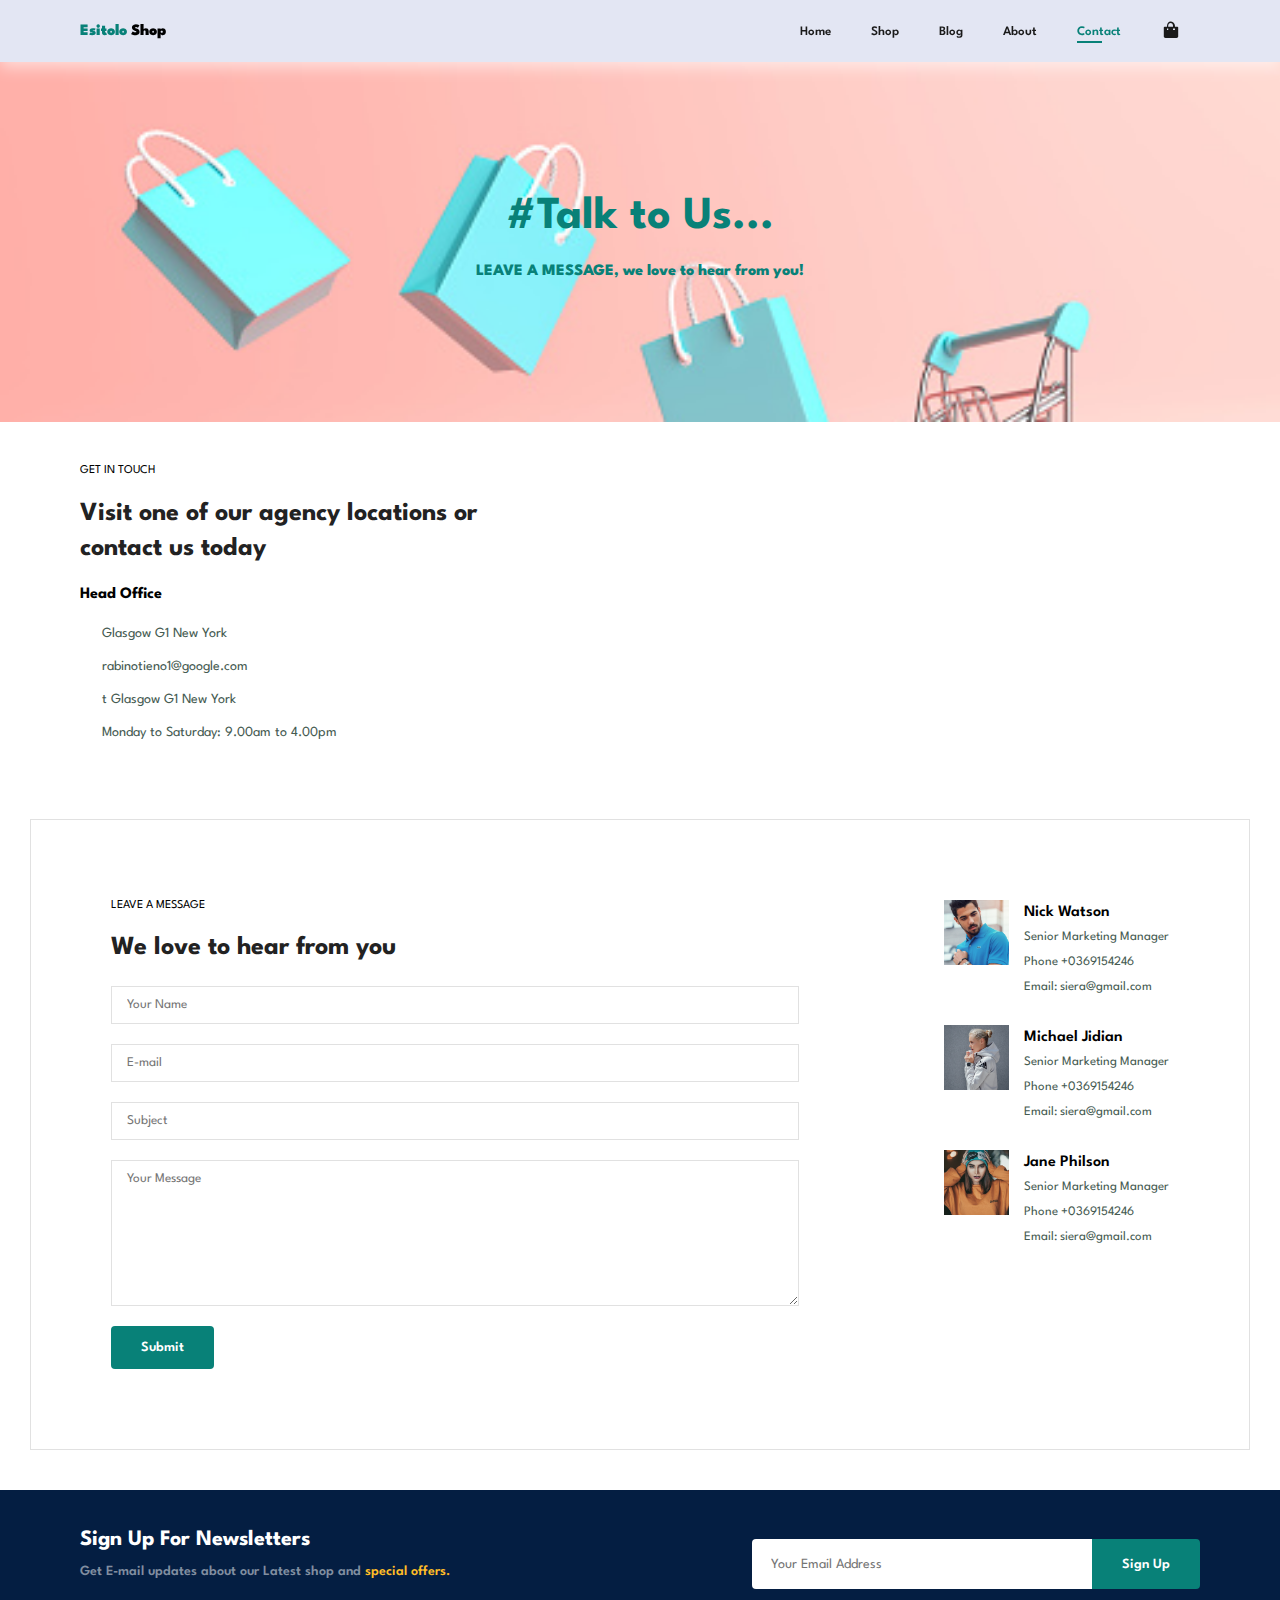
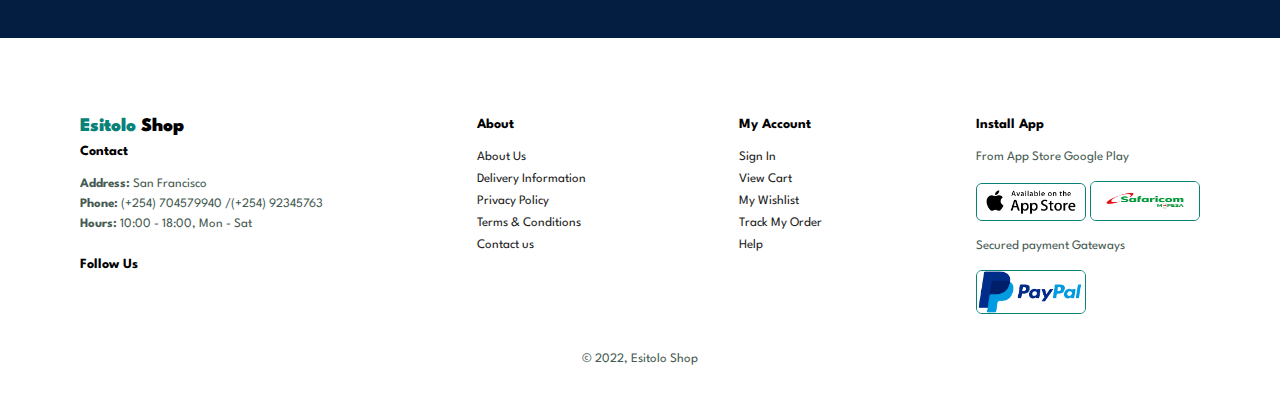
<file: e-commerce/contact.html>
<!DOCTYPE html>
<html lang="en">
  <head>
    <meta charset="UTF-8">
    <meta http-equiv="X-UA-Compatible" content="IE=edge">
    <meta name="viewport" content="width=device-width, initial-scale=1.0">
    <title>Ecommerce</title>
    <link rel="stylesheet" href="https://use.fontawesome.com/releases/v5.15.4/css/all.css" integrity="sha384-DyZ88mC6Up2uqS4h/KRgHuoeGwBcD4Ng9SiP4dIRy0EXTlnuz47vAwmeGwVChigm" crossorigin="anonymous"/>
    <link rel="stylesheet" href="style.css">
    <link href='https://unpkg.com/boxicons@2.1.2/css/boxicons.min.css' rel='stylesheet'>
</head>
<body>
              
          <section id="header">
            <a href="index.html"> <span class="logo">Esitolo </span>Shop </a>
            

              <div>
                <ul id="navbar">
                  <li><a href="index.html">Home</a></li>
                  <li><a href="shop.html">Shop</a></li>
                  <li><a href="blog.html">Blog</a></li>
                  <li><a href="about.html">About</a></li>
                  <li><a class="active" href="contact.html">Contact</a></li>
                  <li id="lg-bag"><a href="cart.html"><i class='bx bxs-shopping-bag lg-bag'></i></a></li>
                  <a href="#" id="close"><i class="far fa-times"></i></a>
                </ul>
              </div>
              <div id="mobile">
               
                <a href="cart.html"><i class='bx bxs-shopping-bag'></i></a>
                <i id="bar" class="fas fa-outdent"></i>
              </div>
          </section>

          <section id="page-header" class="about-header">
            
            <h2>#Talk to Us...</h2>
            

            <p>LEAVE A MESSAGE, we love to hear from you!</p>
          </section>

          <section id="contact-details" class="section-p1">
            <div class="details">
              <span>GET IN TOUCH</span>
              <h2>Visit one of our agency locations or contact us today</h2>
              <h3>Head Office</h3>
              <div>
                  <li>
                      <i class="fal fa-map"></i>
                      <p> Glasgow G1 New York</p>
                  </li>
                  <li>
                      <i class="far fa-envelope"></i>
                      <p>rabinotieno1@google.com</p>
                  </li>
                  <li>
                      <i class="fas fa-phone-alt"></i>
                      <p>t Glasgow G1 New York</p>
                  </li>
                  <li>
                      <i class="far fa-clock"></i>
                      <p>Monday to Saturday: 9.00am to 4.00pm</p>
                  </li>
              </div>
            </div>  
            

              <div class="map">
                <iframe src="https://www.google.com/maps/embed?pb=!1m18!1m12!1m3!1d423284.6897532054!2d-118.41173249999999!3d34.02047900000001!2m3!1f0!2f0!3f0!3m2!1i1024!2i768!4f13.1!3m3!1m2!1s0x80c2c75ddc27da13%3A0xe22fdf6f254608f4!2sLos%20Angeles%2C%20CA!5e0!3m2!1sen!2sus!4v1658042720240!5m2!1sen!2sus" style="border:0;" allowfullscreen="" loading="lazy" referrerpolicy="no-referrer-when-downgrade"></iframe>

              </div>
          </section>

          <section id="form-details">
            <form action="">
              <span>LEAVE A MESSAGE</span>
              <h2>We love to hear from you</h2>
              <input type="text" placeholder="Your Name">
              <input type="text" placeholder="E-mail">
              <input type="text" placeholder="Subject">
              <textarea name="" id="" cols="30" rows="10" placeholder="Your Message"></textarea>
              <button class="normal">Submit</button>
            </form>

            <div class="people">
              <div>
                <img src="img/people/p1.jpg" alt="">
                <p><span>Nick Watson</span>
                    Senior Marketing Manager <br> Phone +0369154246
                <br> Email: siera@gmail.com
                </p>
              </div>
              <div>
                <img src="img/people/p2.jpg" alt="">
                <p><span>Michael Jidian</span>
                    Senior Marketing Manager <br> Phone +0369154246
                <br> Email: siera@gmail.com
                </p>
              </div>
              <div>
                <img src="img/people/p3.jpg" alt="">
                <p><span>Jane Philson</span>
                    Senior Marketing Manager <br> Phone +0369154246
                <br> Email: siera@gmail.com
                </p>
              </div>
            </div>
          </section>

          <section id="newsletter" class="section-p1 section-m1">
            <div class="newstext">
              <h4>Sign Up For Newsletters</h4>
              <p>Get E-mail updates about our Latest shop and <span>special offers.</span> </p>
            </div>
            <div class="form">
              <input type="text" placeholder="Your Email Address">
              <button class="normal">Sign Up</button>
            </div>
          </section>

          <footer class="section-p1">
            <div class="col">
              <a  href="index.html" class="flogo"> <span class="logo">Esitolo </span>Shop </a>
              <h4>Contact</h4>
              <p> <strong>Address: </strong>  San Francisco</p>
              <p> <strong>Phone: </strong> (+254) 704579940 /(+254) 92345763</p>
              <p> <strong>Hours: </strong> 10:00 - 18:00, Mon - Sat</p>
                      <div class="follow">
                        <h4>Follow Us</h4>
                            <div class="icon">
                              <i class="fab fa-facebook-f"></i>
                              <i class="fab fa-twitter"></i>
                              <i class="fab fa-instagram"></i>
                              <i class="fab fa-pinterest-p"></i>
                              <i class="fab fa-youtube"></i>
                            </div>
                      </div>
                    </div>

                    <div class="col">
                          <h4>About</h4>
                          <a href="about.html">About Us</a>
                          <a href="#">Delivery Information</a>
                          <a href="#">Privacy Policy</a>
                          <a href="#">Terms & Conditions</a>
                          <a href="contact.html">Contact us</a>
                    </div>

                    <div class="col">
                          <h4>My Account</h4>
                          <a href="#">Sign In</a>
                          <a href="cart.html">View Cart</a>
                          <a href="#">My Wishlist</a>
                          <a href="#">Track My Order</a>
                          <a href="#">Help</a>
                    </div>

                    <div class="col install">
                          <h4>Install App</h4>
                          <p>From App Store Google Play</p>
                          <div class="row">
                            <img src="img/pay/appstore.png" width="110px" alt="">
                            <img src="img/pay/safaricom.png" width="110px" height="40px" alt="">
                              <p>Secured payment Gateways</p>
                            <img src="img/pay/paypal.png" width="110px" alt="">
                          </div>
                    </div>

                    <div class="copyright">
                      <p>© 2022, Esitolo Shop</p>
                    </div>
          </footer>

    <script src="script.js"></script>
</body>
</html>
</file>
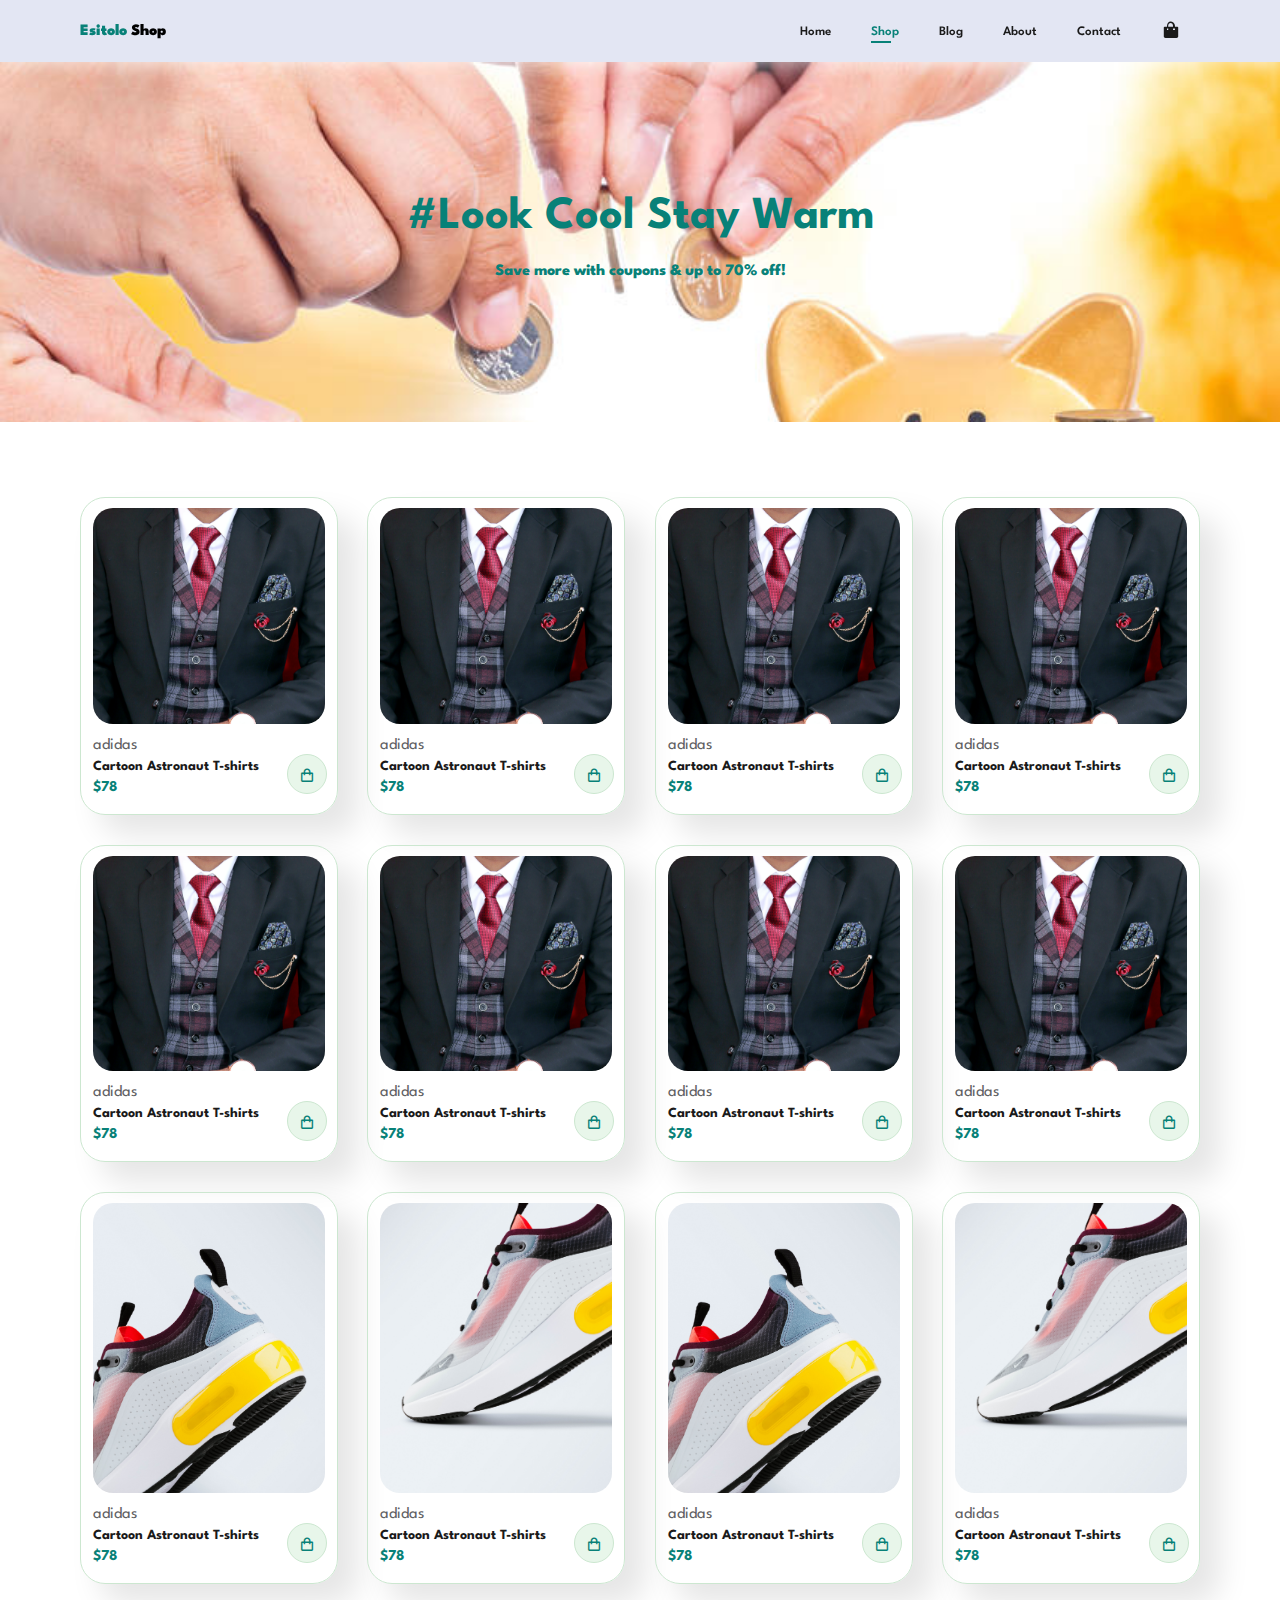
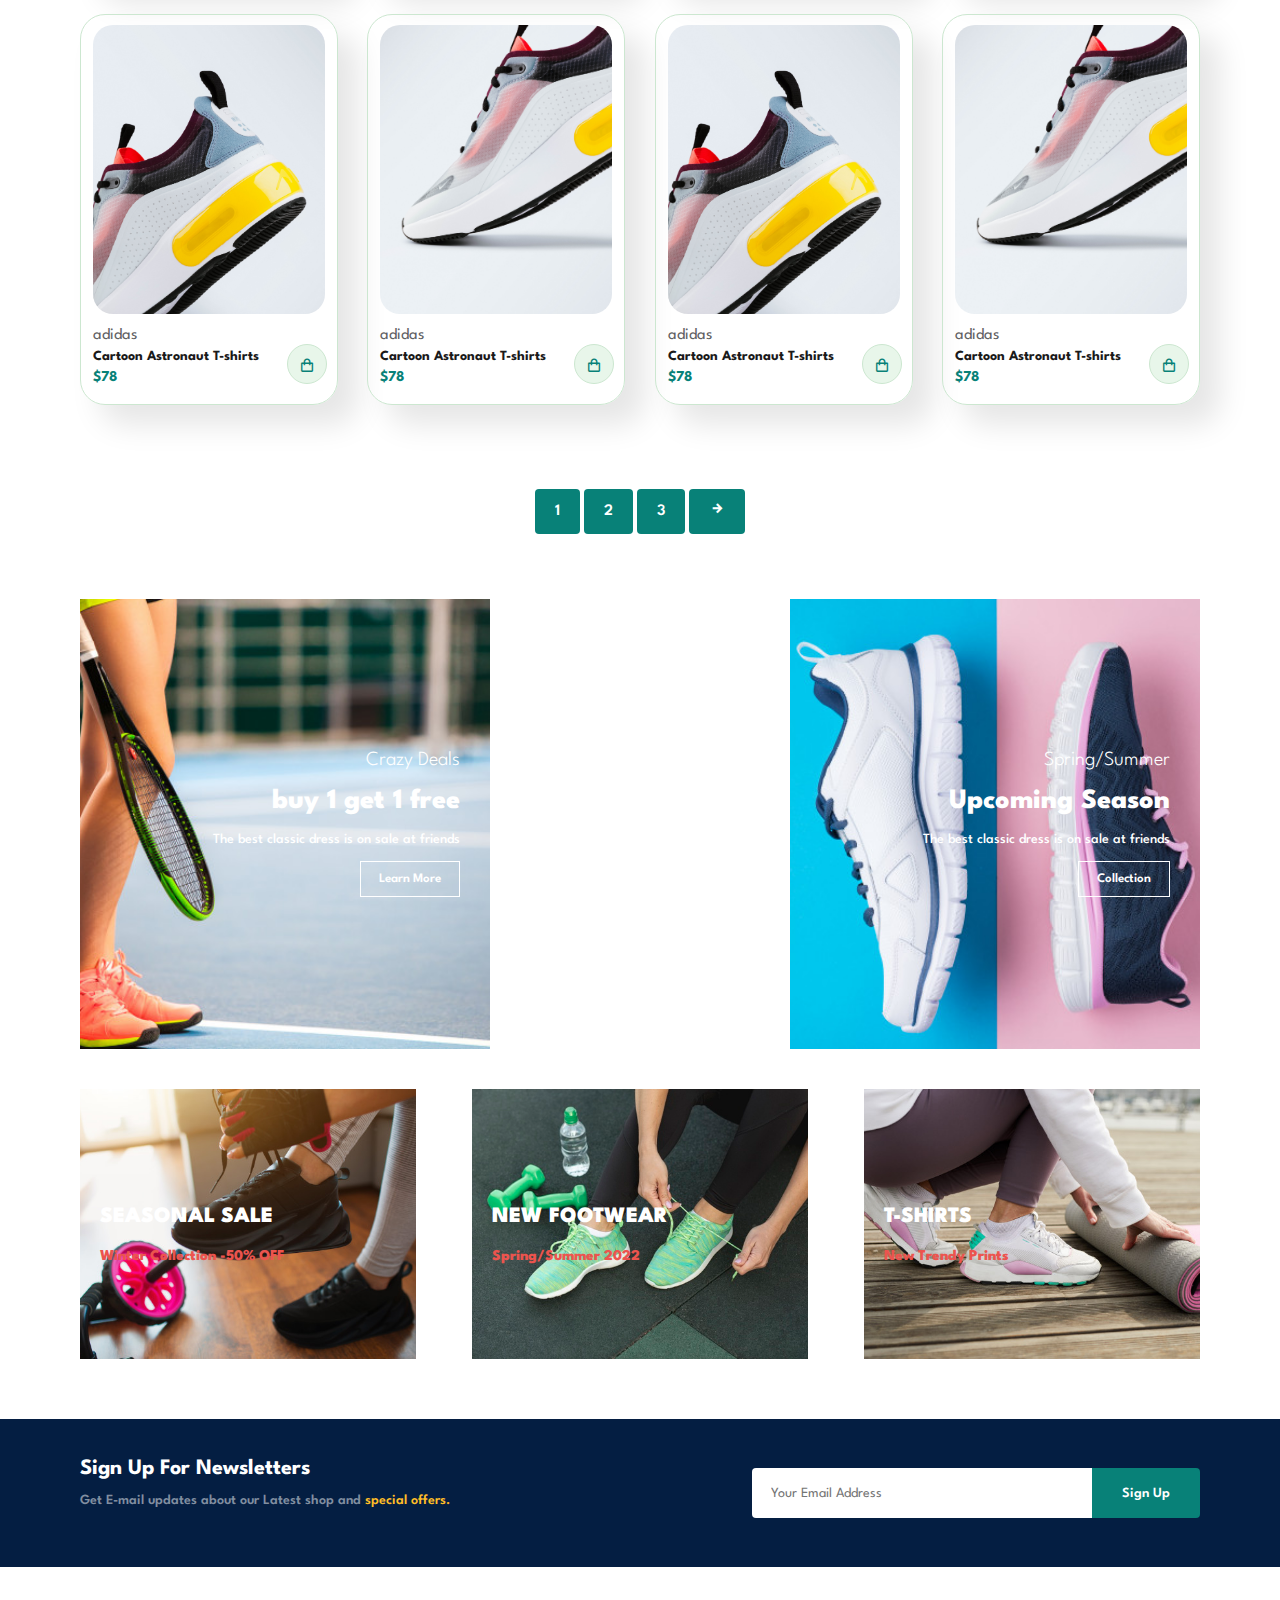
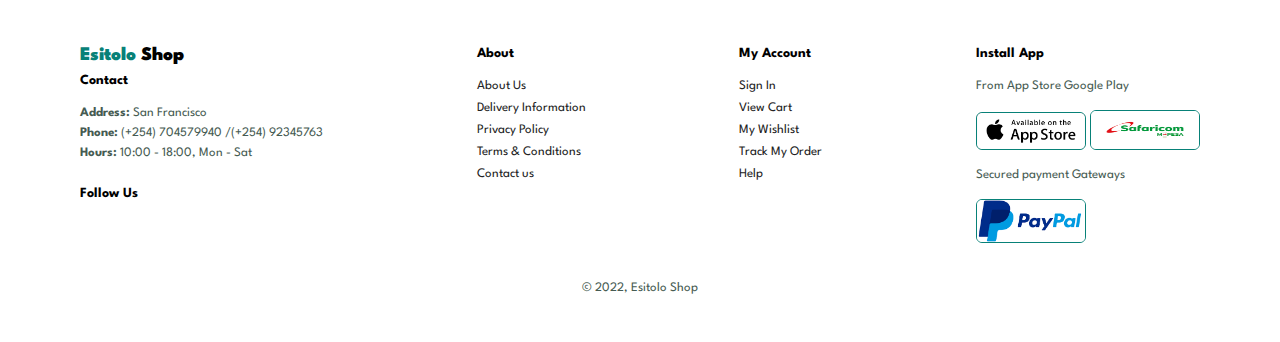
<file: e-commerce/shop.html>
<!DOCTYPE html>
<html lang="en">
  <head>
    <meta charset="UTF-8">
    <meta http-equiv="X-UA-Compatible" content="IE=edge">
    <meta name="viewport" content="width=device-width, initial-scale=1.0">
    <title>Ecommerce</title>
    <link rel="stylesheet" href="https://use.fontawesome.com/releases/v5.15.4/css/all.css" integrity="sha384-DyZ88mC6Up2uqS4h/KRgHuoeGwBcD4Ng9SiP4dIRy0EXTlnuz47vAwmeGwVChigm" crossorigin="anonymous"/>
    <link rel="stylesheet" href="style.css">
    <link href='https://unpkg.com/boxicons@2.1.2/css/boxicons.min.css' rel='stylesheet'>
</head>
<body>
              
          <section id="header">
            <a href="index.html"> <span class="logo">Esitolo </span>Shop </a>

              <div>
                <ul id="navbar">
                  <li><a href="index.html">Home</a></li>
                  <li><a class="active" href="shop.html">Shop</a></li>
                  <li><a href="blog.html">Blog</a></li>
                  <li><a href="about.html">About</a></li>
                  <li><a href="contact.html">Contact</a></li>
                  <li id="lg-bag"><a href="cart.html"><i class='bx bxs-shopping-bag lg-bag'></i></a></li>
                  <a href="#" id="close"><i class='bx bx-right-arrow-alt'></i></a>
                </ul>
              </div>
              <div id="mobile">
               
                <a href="cart.html"><i class="far fa-shopping-bag"></i></a>
                <i id="bar" class="fas fa-outdent"></i>
              </div>
          </section>

          <section id="page-header">
            
            <h2>#Look Cool Stay Warm</h2>
            

            <p>Save more with coupons & up to 70% off!</p>
          </section>

          <section id="product1" class="section-p1">
            
                <div class="pro-container">
                        <div class="pro product-box" onclick="window.location.href='sproduct.html'">
                            <img src="img/products/f2.jpg" alt="" class="product-img">
                            <div class="des">
                                <span>adidas</span>
                                    <h5 class="product-title">Cartoon Astronaut T-shirts</h5>
                                    <div class="star">
                                        <i class="fas fa-star"></i>
                                        <i class="fas fa-star"></i>
                                        <i class="fas fa-star"></i>
                                        <i class="fas fa-star"></i>
                                        <i class="fas fa-star"></i>
                                    </div>
                                    <h4 class="price">$78</h4>
                            </div>
                        <i class='bx bx-shopping-bag cart add-cart'></i>
                    </div>
                    <div class="pro product-box" onclick="window.location.href='sproduct.html'">
                        <img src="img/products/f2.jpg" alt="" class="product-img">
                        <div class="des">
                            <span>adidas</span>
                                <h5 class="product-title">Cartoon Astronaut T-shirts</h5>
                                <div class="star">
                                    <i class="fas fa-star"></i>
                                    <i class="fas fa-star"></i>
                                    <i class="fas fa-star"></i>
                                    <i class="fas fa-star"></i>
                                    <i class="fas fa-star"></i>
                                </div>
                                <h4 class="price">$78</h4>
                        </div>
                        <i class='bx bx-shopping-bag cart add-cart'></i>
                </div>
                <div class="pro product-box" onclick="window.location.href='sproduct.html'">
                    <img src="img/products/f2.jpg" alt="" class="product-img">
                    <div class="des">
                        <span>adidas</span>
                            <h5 class="product-title">Cartoon Astronaut T-shirts</h5>
                            <div class="star">
                                <i class="fas fa-star"></i>
                                <i class="fas fa-star"></i>
                                <i class="fas fa-star"></i>
                                <i class="fas fa-star"></i>
                                <i class="fas fa-star"></i>
                            </div>
                            <h4 class="price">$78</h4>
                    </div>
                    <i class='bx bx-shopping-bag cart'></i>
                </div>
                <div class="pro product-box" onclick="window.location.href='sproduct.html'">
                    <img src="img/products/f2.jpg" alt="" class="product-img">
                    <div class="des">
                        <span>adidas</span>
                            <h5 class="product-title">Cartoon Astronaut T-shirts</h5>
                            <div class="star">
                                <i class="fas fa-star"></i>
                                <i class="fas fa-star"></i>
                                <i class="fas fa-star"></i>
                                <i class="fas fa-star"></i>
                                <i class="fas fa-star"></i>
                            </div>
                            <h4 class="price">$78</h4>
                    </div>
                    <i class='bx bx-shopping-bag cart'></i>
                </div>
                <div class="pro product-box" onclick="window.location.href='sproduct.html'">
                    <img src="img/products/f2.jpg" alt="" class="product-img" >
                    <div class="des">
                        <span>adidas</span>
                            <h5 class="product-title">Cartoon Astronaut T-shirts</h5>
                            <div class="star">
                                <i class="fas fa-star"></i>
                                <i class="fas fa-star"></i>
                                <i class="fas fa-star"></i>
                                <i class="fas fa-star"></i>
                                <i class="fas fa-star"></i>
                            </div>
                            <h4 class="price">$78</h4>
                    </div>
                    <i class='bx bx-shopping-bag cart'></i>
                </div>
                <div class="pro product-box" onclick="window.location.href='sproduct.html'">
                    <img src="img/products/f2.jpg" alt="" class="product-img" >
                    <div class="des">
                        <span>adidas</span>
                            <h5 class="product-title">Cartoon Astronaut T-shirts</h5>
                            <div class="star">
                                <i class="fas fa-star"></i>
                                <i class="fas fa-star"></i>
                                <i class="fas fa-star"></i>
                                <i class="fas fa-star"></i>
                                <i class="fas fa-star"></i>
                            </div>
                            <h4 class="price">$78</h4>
                    </div>
                    <i class='bx bx-shopping-bag cart'></i>
                </div>
                <div class="pro product-box" onclick="window.location.href='sproduct.html'">
                    <img src="img/products/f2.jpg" alt="" class="product-img" >
                    <div class="des">
                        <span>adidas</span>
                            <h5 class="product-title">Cartoon Astronaut T-shirts</h5>
                            <div class="star">
                                <i class="fas fa-star"></i>
                                <i class="fas fa-star"></i>
                                <i class="fas fa-star"></i>
                                <i class="fas fa-star"></i>
                                <i class="fas fa-star"></i>
                            </div>
                            <h4 class="price">$78</h4>
                    </div>
                    <i class='bx bx-shopping-bag cart'></i>
                </div>
                <div class="pro product-box" onclick="window.location.href='sproduct.html'">
                    <img src="img/products/f2.jpg" alt="" class="product-img" >
                    <div class="des">
                        <span>adidas</span>
                            <h5 class="product-title">Cartoon Astronaut T-shirts</h5>
                            <div class="star">
                                <i class="fas fa-star"></i>
                                <i class="fas fa-star"></i>
                                <i class="fas fa-star"></i>
                                <i class="fas fa-star"></i>
                                <i class="fas fa-star"></i>
                            </div>
                            <h4 class="price">$78</h4>
                    </div>
                    <i class='bx bx-shopping-bag cart'></i>
                </div>

            
                  <div class="pro product-box" onclick="window.location.href='sproduct.html'">
                    <img src="img/products/n1.jpg" alt="" class="product-img" >
                      <div class="des">
                        <span>adidas</span>
                            <h5 class="product-title">Cartoon Astronaut T-shirts</h5>
                            <div class="star">
                                <i class="fas fa-star"></i>
                                <i class="fas fa-star"></i>
                                <i class="fas fa-star"></i>
                                <i class="fas fa-star"></i>
                                <i class="fas fa-star"></i>
                            </div>
                            <h4 class="price">$78</h4>
                      </div>
                      <i class='bx bx-shopping-bag cart'></i>
              </div>
              <div class="pro product-box" onclick="window.location.href='sproduct.html'">
                <img src="img/products/n2.jpg" alt="" class="product-img" >
                  <div class="des">
                    <span>adidas</span>
                        <h5 class="product-title">Cartoon Astronaut T-shirts</h5>
                        <div class="star">
                            <i class="fas fa-star"></i>
                            <i class="fas fa-star"></i>
                            <i class="fas fa-star"></i>
                            <i class="fas fa-star"></i>
                            <i class="fas fa-star"></i>
                        </div>
                        <h4 class="price">$78</h4>
                  </div>
                  <i class='bx bx-shopping-bag cart'></i>
          </div>
          <div class="pro product-box" onclick="window.location.href='sproduct.html'">
            <img src="img/products/n1.jpg" alt="" class="product-img" >
              <div class="des">
                <span>adidas</span>
                    <h5 class="product-title">Cartoon Astronaut T-shirts</h5>
                    <div class="star">
                        <i class="fas fa-star"></i>
                        <i class="fas fa-star"></i>
                        <i class="fas fa-star"></i>
                        <i class="fas fa-star"></i>
                        <i class="fas fa-star"></i>
                    </div>
                    <h4 class="price">$78</h4>
              </div>
              <i class='bx bx-shopping-bag cart'></i> 
          </div>
          <div class="pro product-box" onclick="window.location.href='sproduct.html'">
            <img src="img/products/n2.jpg" alt="" class="product-img" >
              <div class="des">
                <span>adidas</span>
                    <h5 class="product-title">Cartoon Astronaut T-shirts</h5>
                    <div class="star">
                        <i class="fas fa-star"></i>
                        <i class="fas fa-star"></i>
                        <i class="fas fa-star"></i>
                        <i class="fas fa-star"></i>
                        <i class="fas fa-star"></i>
                    </div>
                    <h4 class="price">$78</h4>
              </div>
              <i class='bx bx-shopping-bag cart'></i>
          </div>
          <div class="pro product-box" onclick="window.location.href='sproduct.html'">
            <img src="img/products/n1.jpg" alt="" class="product-img" >
              <div class="des">
                <span>adidas</span>
                    <h5 class="product-title">Cartoon Astronaut T-shirts</h5>
                    <div class="star">
                        <i class="fas fa-star"></i>
                        <i class="fas fa-star"></i>
                        <i class="fas fa-star"></i>
                        <i class="fas fa-star"></i>
                        <i class="fas fa-star"></i>
                    </div>
                    <h4 class="price">$78</h4>
              </div>
              <i class='bx bx-shopping-bag cart'></i>
          </div>
          <div class="pro product-box" onclick="window.location.href='sproduct.html'">
            <img src="img/products/n2.jpg" alt="" class="product-img" >
              <div class="des">
                <span>adidas</span>
                    <h5 class="product-title">Cartoon Astronaut T-shirts</h5>
                    <div class="star">
                        <i class="fas fa-star"></i>
                        <i class="fas fa-star"></i>
                        <i class="fas fa-star"></i>
                        <i class="fas fa-star"></i>
                        <i class="fas fa-star"></i>
                    </div>
                    <h4 class="price">$78</h4>
              </div>
              <i class='bx bx-shopping-bag cart'></i>
          </div>
          <div class="pro product-box" onclick="window.location.href='sproduct.html'">
            <img src="img/products/n1.jpg" alt="" class="product-img" >
              <div class="des">
                <span>adidas</span>
                    <h5 class="product-title">Cartoon Astronaut T-shirts</h5>
                    <div class="star">
                        <i class="fas fa-star"></i>
                        <i class="fas fa-star"></i>
                        <i class="fas fa-star"></i>
                        <i class="fas fa-star"></i>
                        <i class="fas fa-star"></i>
                    </div>
                    <h4 class="price">$78</h4>
              </div>
              <i class='bx bx-shopping-bag cart'></i>
          </div>
          <div class="pro product-box" onclick="window.location.href='sproduct.html'">
            <img src="img/products/n2.jpg" alt="" class="product-img" >
              <div class="des">
                <span>adidas</span>
                    <h5 class="product-title">Cartoon Astronaut T-shirts</h5>
                    <div class="star">
                        <i class="fas fa-star"></i>
                        <i class="fas fa-star"></i>
                        <i class="fas fa-star"></i>
                        <i class="fas fa-star"></i>
                        <i class="fas fa-star"></i>
                    </div>
                    <h4 class="price">$78</h4>
              </div>
              <i class='bx bx-shopping-bag cart'></i>
          </div>

            </div>
          </section>

          <section id="pagination" class="section-p1">
                <a href="#">1</a>
                <a href="#">2</a>
                <a href="#">3</a>
                <a href="#"><i class='bx bx-right-arrow-alt'></i></a>
          </section>

          <section id="sm-banner" class="section-p1">
              <div class="banner-box">
                    <h4>Crazy Deals</h4>
                      <h2>buy 1 get 1 free</h2>
                      <span>The best classic dress is on sale at friends</span>
                      <button class="white">Learn More</button>
              </div>
              <div class="banner-box banner-box2">
                    <h4>Spring/Summer</h4>
                      <h2>Upcoming Season</h2>
                      <span>The best classic dress is on sale at friends</span>
                      <button class="white">Collection</button>
              </div>
          </section>

          <section id="banner3">
            <div class="banner-box">
              
                <h2>SEASONAL SALE</h2>
                <h3>Winter Collection -50% OFF</h3>
              </div>
              <div class="banner-box banner-box2">
              
                <h2>NEW FOOTWEAR </h2>
                <h3>Spring/Summer 2022</h3>
              </div>
              <div class="banner-box banner-box3">
              
                <h2>T-SHIRTS</h2>
                <h3>New Trendy Prints</h3>
              </div>
          </section>

          <section id="newsletter" class="section-p1 section-m1">
            <div class="newstext">
              <h4>Sign Up For Newsletters</h4>
              <p>Get E-mail updates about our Latest shop and <span>special offers.</span> </p>
            </div>
            <div class="form">
              <input type="text" placeholder="Your Email Address">
              <button class="normal">Sign Up</button>
            </div>
          </section>

          <footer class="section-p1">
            <div class="col">
              <a  href="index.html" class="flogo"> <span class="logo">Esitolo </span>Shop </a>
              <h4>Contact</h4>
              <p> <strong>Address: </strong>  San Francisco</p>
              <p> <strong>Phone: </strong> (+254) 704579940 /(+254) 92345763</p>
              <p> <strong>Hours: </strong> 10:00 - 18:00, Mon - Sat</p>

                      <div class="follow">
                        <h4>Follow Us</h4>
                            <div class="icon">
                              <i class="fab fa-facebook-f"></i>
                              <i class="fab fa-twitter"></i>
                              <i class="fab fa-instagram"></i>
                              <i class="fab fa-pinterest-p"></i>
                              <i class="fab fa-youtube"></i>
                            </div>
                      </div>
                    </div>

                    <div class="col">
                          <h4>About</h4>
                          <a href="about.html">About Us</a>
                          <a href="#">Delivery Information</a>
                          <a href="#">Privacy Policy</a>
                          <a href="#">Terms & Conditions</a>
                          <a href="contact.html">Contact us</a>
                    </div>

                    <div class="col">
                          <h4>My Account</h4>
                          <a href="#">Sign In</a>
                          <a href="cart.html">View Cart</a>
                          <a href="#">My Wishlist</a>
                          <a href="#">Track My Order</a>
                          <a href="#">Help</a>
                    </div>

                    <div class="col install">
                          <h4>Install App</h4>
                          <p>From App Store Google Play</p>
                          <div class="row">
                            <img src="img/pay/appstore.png" width="110px" alt="">
                            <img src="img/pay/safaricom.png" width="110px" height="40px" alt="">
                              <p>Secured payment Gateways</p>
                            <img src="img/pay/paypal.png" width="110px" alt="">
                          </div>
                    </div>

                    <div class="copyright">
                      <p>© 2022, Esitolo Shop</p>
                    </div>
          </footer>

    <script src="script.js"></script>
</body>
</html>
</file>
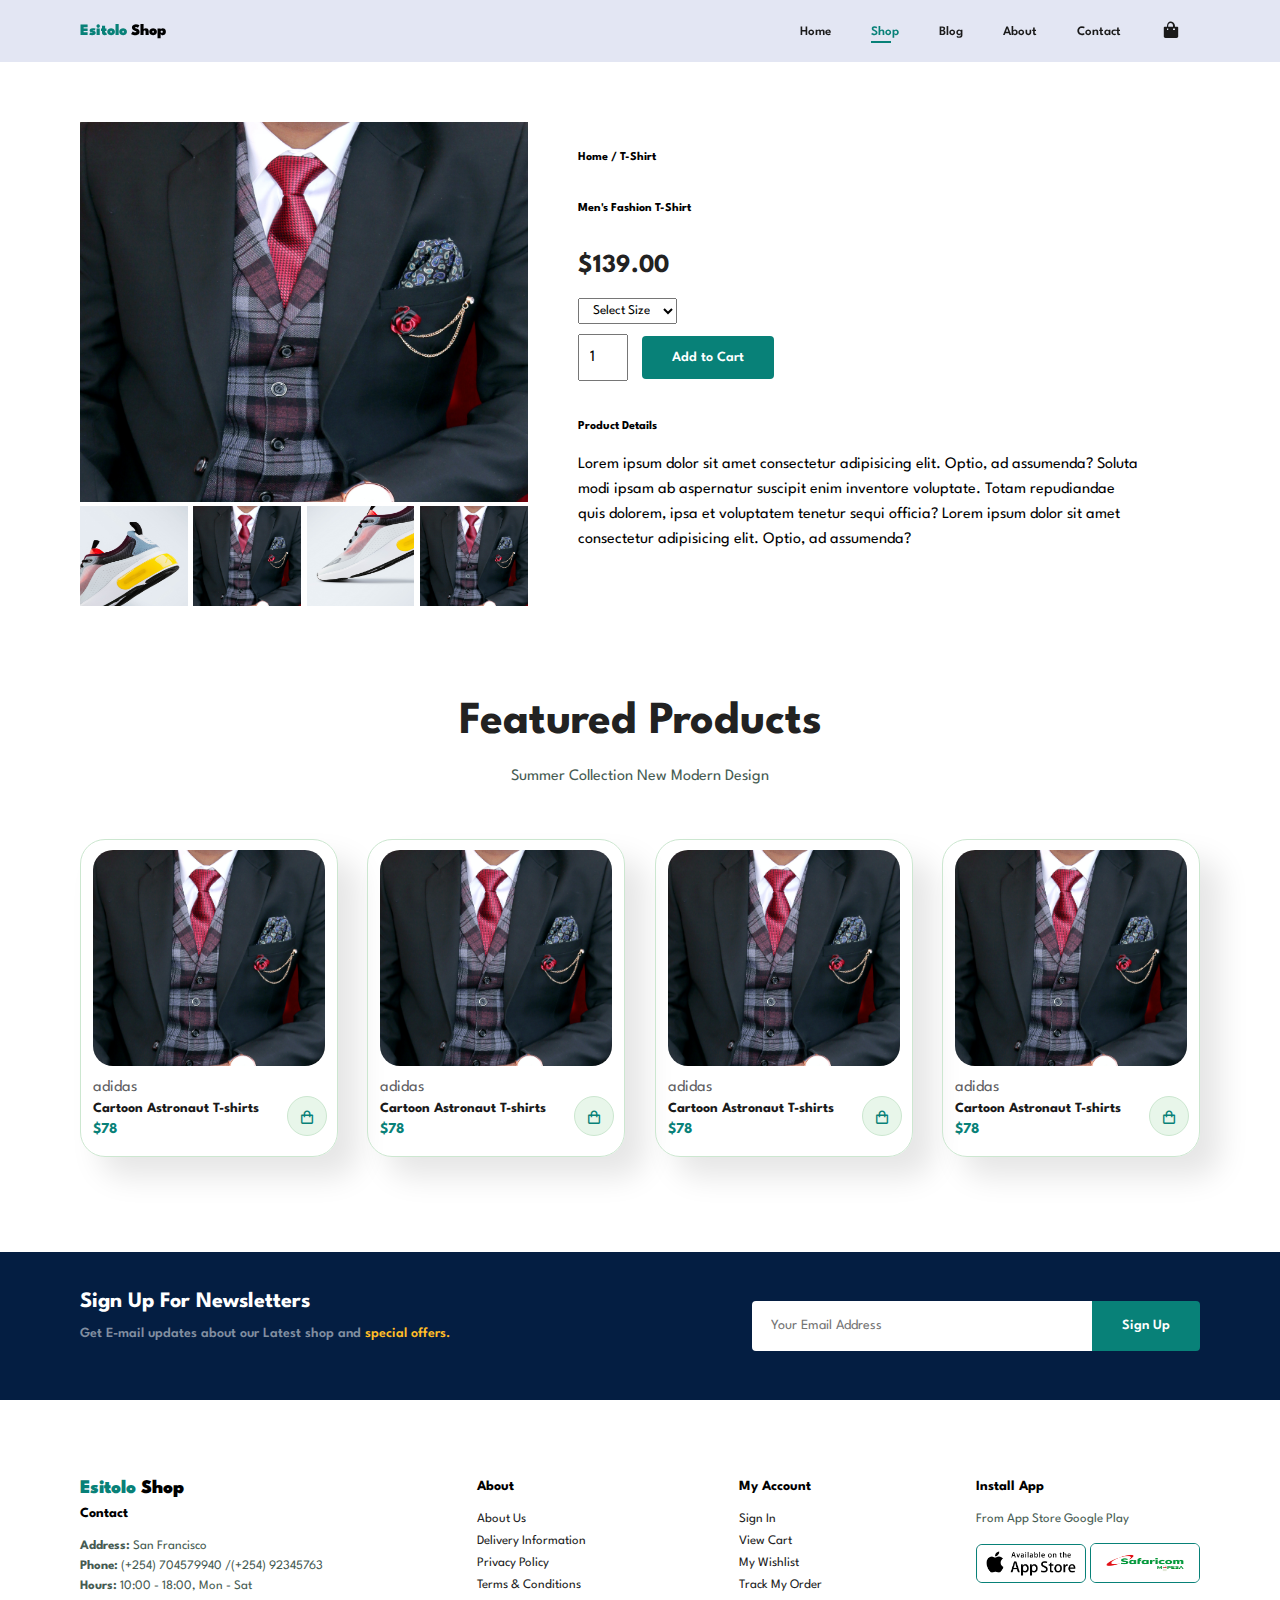
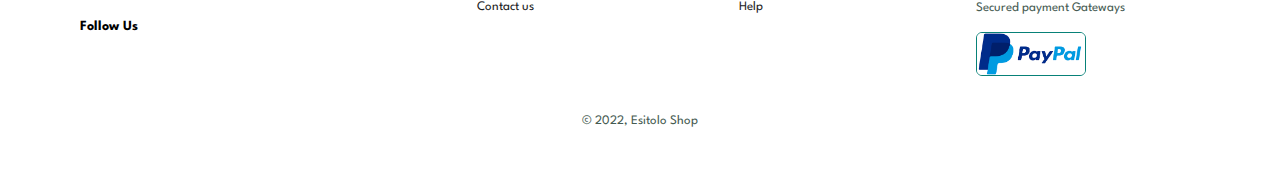
<file: e-commerce/sproduct.html>
<!DOCTYPE html>
<html lang="en">
  <head>
    <meta charset="UTF-8">
    <meta http-equiv="X-UA-Compatible" content="IE=edge">
    <meta name="viewport" content="width=device-width, initial-scale=1.0">
    <title>Ecommerce</title>
    <link rel="stylesheet" href="https://use.fontawesome.com/releases/v5.15.4/css/all.css" integrity="sha384-DyZ88mC6Up2uqS4h/KRgHuoeGwBcD4Ng9SiP4dIRy0EXTlnuz47vAwmeGwVChigm" crossorigin="anonymous"/>
    <link rel="stylesheet" href="style.css">
    <link href='https://unpkg.com/boxicons@2.1.2/css/boxicons.min.css' rel='stylesheet'>
</head>
<body>
              
          <section id="header">
            <a href="index.html"> <span class="logo">Esitolo </span>Shop </a>
            

              <div>
                <ul id="navbar">
                  <li><a href="index.html">Home</a></li>
                  <li><a class="active" href="shop.html">Shop</a></li>
                  <li><a href="blog.html">Blog</a></li>
                  <li><a href="about.html">About</a></li>
                  <li><a href="contact.html">Contact</a></li>
                  <li id="lg-bag"><a href="cart.html"><i class='bx bxs-shopping-bag lg-bag'></i></a></li>
                  <a href="#" id="close"><i class="far fa-times"></i></a>
                </ul>
              </div>
              <div id="mobile">
               
                <a href="cart.html"><i class="far fa-shopping-bag"></i></a>
                <i id="bar" class="fas fa-outdent"></i>
              </div>
          </section>

          <section id="prodetails" class="section-p1">
                <div class="single-pro-image">
                    <img src="img/products/f2.jpg"  width="100%" height="380px" id="MainImg" alt="">
                
                <div class="small-img-group">
                    <div class="small-img-col">
                        <img src="img/products/n1.jpg" width="100%" height="100px" class="small-img" alt="">
                    </div>
                    <div class="small-img-col">
                        <img src="img/products/f2.jpg" width="100%" height="100px" class="small-img" alt="">
                    </div>
                    <div class="small-img-col">
                        <img src="img/products/n2.jpg" width="100%" height="100px" class="small-img" alt="">
                    </div>
                    <div class="small-img-col">
                        <img src="img/products/f2.jpg" width="100%" height="100px" class="small-img" alt="">
                    </div>
                </div>
            </div>

            <div class="single-pro-details">
                <h6>Home / T-Shirt</h6>
                <h4>Men's Fashion T-Shirt</h4>
                <h2>$139.00</h2>
                <select name="" id="">
                    <option value="">Select Size</option>
                    <option value="">XL</option>
                    <option value="">XXL</option>
                    <option value="">Small</option>
                    <option value="">Large</option>
                </select>

                <input type="number" value="1">
                <button class="normal">Add to Cart</button>
                <h4>Product Details</h4>
                <span>
                    Lorem ipsum dolor sit amet consectetur
                    adipisicing elit. Optio, ad assumenda? 
                    Soluta modi ipsam ab aspernatur suscipit
                    enim inventore voluptate. Totam repudiandae 
                    quis dolorem, ipsa et voluptatem tenetur 
                    sequi officia?
                    Lorem ipsum dolor sit amet consectetur
                    adipisicing elit. Optio, ad assumenda? 
                    
                </span>
            </div>
          </section>

          <section id="product1" class="section-p1">
            <h2>Featured Products</h2>
            <p>Summer Collection New Modern Design</p>
              <div class="pro-container">
                  <div class="pro">
                    <img src="img/products/f2.jpg" alt="">
                      <div class="des">
                        <span>adidas</span>
                            <h5>Cartoon Astronaut T-shirts</h5>
                            <div class="star">
                                <i class="fas fa-star"></i>
                                <i class="fas fa-star"></i>
                                <i class="fas fa-star"></i>
                                <i class="fas fa-star"></i>
                                <i class="fas fa-star"></i>
                            </div>
                            <h4>$78</h4>
                      </div>
                      <a href="#"><i class='bx bx-shopping-bag cart'></i> </a>
              </div>
              <div class="pro">
                <img src="img/products/f2.jpg" alt="">
                  <div class="des">
                    <span>adidas</span>
                        <h5>Cartoon Astronaut T-shirts</h5>
                        <div class="star">
                            <i class="fas fa-star"></i>
                            <i class="fas fa-star"></i>
                            <i class="fas fa-star"></i>
                            <i class="fas fa-star"></i>
                            <i class="fas fa-star"></i>
                        </div>
                        <h4>$78</h4>
                  </div>
                  <a href="#"><i class='bx bx-shopping-bag cart'></i> </a>
          </div>
          <div class="pro">
            <img src="img/products/f2.jpg" alt="">
              <div class="des">
                <span>adidas</span>
                    <h5>Cartoon Astronaut T-shirts</h5>
                    <div class="star">
                        <i class="fas fa-star"></i>
                        <i class="fas fa-star"></i>
                        <i class="fas fa-star"></i>
                        <i class="fas fa-star"></i>
                        <i class="fas fa-star"></i>
                    </div>
                    <h4>$78</h4>
              </div>
              <a href="#"><i class='bx bx-shopping-bag cart'></i> </a>
          </div>
          <div class="pro">
            <img src="img/products/f2.jpg" alt="">
              <div class="des">
                <span>adidas</span>
                    <h5>Cartoon Astronaut T-shirts</h5>
                    <div class="star">
                        <i class="fas fa-star"></i>
                        <i class="fas fa-star"></i>
                        <i class="fas fa-star"></i>
                        <i class="fas fa-star"></i>
                        <i class="fas fa-star"></i>
                    </div>
                    <h4>$78</h4>
              </div>
              <a href="#"><i class='bx bx-shopping-bag cart'></i> </a>
          </div>
         
          
          

            </div>
          </section>

          <section id="newsletter" class="section-p1 section-m1">
            <div class="newstext">
              <h4>Sign Up For Newsletters</h4>
              <p>Get E-mail updates about our Latest shop and <span>special offers.</span> </p>
            </div>
            <div class="form">
              <input type="text" placeholder="Your Email Address">
              <button class="normal">Sign Up</button>
            </div>
          </section>

          <footer class="section-p1">
            <div class="col">
              <a  href="index.html" class="flogo"> <span class="logo">Esitolo </span>Shop </a>
              <h4>Contact</h4>
              <p> <strong>Address: </strong>  San Francisco</p>
              <p> <strong>Phone: </strong> (+254) 704579940 /(+254) 92345763</p>
              <p> <strong>Hours: </strong> 10:00 - 18:00, Mon - Sat</p>

                      <div class="follow">
                        <h4>Follow Us</h4>
                            <div class="icon">
                              <i class="fab fa-facebook-f"></i>
                              <i class="fab fa-twitter"></i>
                              <i class="fab fa-instagram"></i>
                              <i class="fab fa-pinterest-p"></i>
                              <i class="fab fa-youtube"></i>
                            </div>
                      </div>
                    </div>

                    <div class="col">
                          <h4>About</h4>
                          <a href="about.html">About Us</a>
                          <a href="#">Delivery Information</a>
                          <a href="#">Privacy Policy</a>
                          <a href="#">Terms & Conditions</a>
                          <a href="contact.html">Contact us</a>
                    </div>

                    <div class="col">
                          <h4>My Account</h4>
                          <a href="#">Sign In</a>
                          <a href="cart.html">View Cart</a>
                          <a href="#">My Wishlist</a>
                          <a href="#">Track My Order</a>
                          <a href="#">Help</a>
                    </div>

                    <div class="col install">
                          <h4>Install App</h4>
                          <p>From App Store Google Play</p>
                          <div class="row">
                            <img src="img/pay/appstore.png" width="110px" alt="">
                            <img src="img/pay/safaricom.png" width="110px" height="40px" alt="">
                              <p>Secured payment Gateways</p>
                            <img src="img/pay/paypal.png" width="110px" alt="">
                          </div>
                    </div>

                    <div class="copyright">
                      <p>© 2022, Esitolo Shop</p>
                    </div>
          </footer>

          <script>
              var MainImg =document.getElementById("MainImg");
              var smallimg = document.getElementsByClassName("small-img");

              smallimg[0].onclick = function(){
                  MainImg.src = smallimg[0].src;
              }
              smallimg[1].onclick = function(){
                  MainImg.src = smallimg[1].src;
              }
              smallimg[2].onclick = function(){
                  MainImg.src = smallimg[2].src;
              }
              smallimg[3].onclick = function(){
                  MainImg.src = smallimg[3].src;
              }
          </script>

    <script src="script.js"></script>
</body>
</html>
</file>
<file: e-commerce/style.css>
@import url('https://fonts.googleapis.com/css2?family=Spartan:wght@100;200;300;400;500;600;700;800;900&diaplay=swap');
*{
    margin: 0;
    padding: 0;
    box-sizing: border-box;
    font-family: 'Spartan', sans-serif;
}

h1 {
    font-size: 50px;
    line-height: 64px;
    color: #222;
}

h2 {
    font-size: 46px;
    line-height: 64px ;
    color: #222;
}

h4 {
    font-size: 20px;
    font-size: 12px;
}

h6{

    font-weight: 700;
    font-size: 12px;
}

p{
    font-size: 16px;
    color: #465b52;
    margin: 15px 0 20px 0;
}

.section-p1{
    padding: 40px 80px;
}

.section-m1{
    margin: 40px 0;
}

button.normal{
    font-size: 14px;
    font-weight: 600;
    padding: 15px 30px;
    color: #000;
    background-color: #fff;
    border-radius: 4px;
    cursor: pointer;
    border: none;
    outline: none;
    transition: 0.2s;


}

button.white{
    font-size: 13px;
    font-weight: 600;
    padding: 11px 18px;
    color: #fff;
    background-color: transparent;
    border: 1px solid #fff;
    cursor: pointer;
    outline: none;
    transition: 0.2s;


}

body{
    width: 100%;
    
}

/*===header start======*/

#header{
    display: flex;
    align-items: center;
    justify-content: space-between;
    padding:  20px 80px;
    background-color: #E3E6F3;
    box-shadow: 0 5px 15px rgba(255, 255, 255, 0.59);
    z-index: 999;
    position: sticky;
    top: 0;
    left: 0;
}

#navbar{
    display: flex;
    align-items: center;
    justify-content: center;

}

#navbar li{
    list-style: none;
    padding: 0 20px;
    position: relative;

}

#navbar li a{
    text-decoration: none;
    font-size: 13px;
    font-weight: 600;
    color: #1a1a1a;
    transition: 0.3s ease;

}

#navbar li a:hover,
#navbar li a.active{
    color: #088178;
}


#navbar li a.active::after,
#navbar li a:hover::after{
    content: "";
    width: 30%;
    height: 2px;
    background-color: #088178;
    position: absolute;
    bottom: -4px;
    left: 20px;

}

#mobile{
    display: none;
    align-items: center;
}
#close{
    display: none;
}

.logo{
    color: #088178;

}

#header a{
    text-decoration: none;
    color: #000;
    font-weight: 900;
}
/*======Home page======*/

#hero {
    background-image:url(img/black-widow.jpg);
    height: 90vh;
    width: 100%;
    background-position: top 25% right 0;
    background-size: cover;
    padding: 0 80px;
    display: flex;
    flex-direction: column;
    align-items: flex-start;
    justify-content: center;

}

#hero h4{
    padding-bottom:15px ;
    color: #fff;
}

#hero h2{
    color: #fff;
}

#hero h1{
    color: #088178;
}

#hero button{
    background-color: #E3E6F3;
    color: #088178;
    border: 0;
    padding: 14px 80px 14px 65px;
    background-repeat: no-repeat;
    cursor: pointer;
    font-weight: 700;
    border-radius: 5px;
    font-size: 15px;
}

#feature{
    display: flex;
    align-items: center;
    justify-content: space-between;
    flex-wrap: wrap;
}
#feature .fe-box{
    width: 130px;
    text-align: center;
    padding: 25px 15px;
    box-shadow: 20px 20px 34px rgba(0,0,0, 0.2) ;
    border: 1px solid #cce7d0;
    border-radius: 4px;
    margin: 15px 0;
    
}

#feature .fe-box:hover{
    box-shadow: 10px 20px 54px rgba(70,62,211, 0.4);
    
}

#feature .fe-box img{
    width: 100%;
    margin-bottom: 10px;
    height:80px;
    border-radius: 2px;


}
#feature .fe-box h6{
    display: inline-block;
    padding: 9px 8px 6px 8px ;
    line-height: 1;
    border-radius: 4px;
    color: #088178;
    background-color: #545353;
}

#feature .fe-box:nth-child(2) h6{
    background-color: #b5cff2;
}

#feature .fe-box:nth-child(3) h6{
    background-color: #eb8be5;
}

#feature .fe-box:nth-child(4) h6{
    background-color: #cdd4f8;
}

#feature .fe-box:nth-child(5) h6{
    background-color: #f6dbf6;
}

#feature .fe-box:nth-child(6) h6{
    background-color: #fff2e5;
}

#product1{
    text-align: center;
}
#product1 .pro-container{
    display: flex;
    justify-content: space-between;
    padding-top:20px ;
    flex-wrap: wrap;
}
#product1 .pro{
    width: 23%;
    min-width: 200px;
    padding: 10px 12px;
    border: 1px solid #cce7d0;
    border-radius: 25px;
    cursor: pointer;
    box-shadow: 20px 20px 30px rgba(0,0,0, 0.1);
    margin: 15px 0;
    transition: 0.2s ease;
    position: relative;
}

#product1 .pro:hover{
    box-shadow: 20px 20px 30px rgba(0,0,0, 0.2);

}
#product1 .pro img{
    width: 100%;
    border-radius: 20px;
}

#product1 .pro .des{
    text-align: start;
    padding: 10px 0;
}

#product1 .pro .des span{
    color:#606063 ;
}

#product1 .pro .des h5{
    padding-top: 7px;
    color: #1a1a1a;
    font-size: 14px;
}

#product1 .pro .des i{
    font-size: 12px;
    color: rgb(243, 181,25);
}

#product1 .pro .des h4{
    padding-top:7px ;
    font-size: 15px;
    font-weight: 700;
    color: #088178;
}



.lg-bag{
    font-size: 1.2rem;
    
}


#product1 .pro .cart{
    width: 40px;
    height: 40px;
    line-height: 40px;
    border-radius: 50px;
    background-color: #e8f6ea;
    font-weight: 500;
    color: #088178;
    border: 1px solid #cce7d0;
    position: absolute;
    bottom: 20px;
    right: 10px;
    transition: 700ms;
}

#product1 .pro .cart:hover{

    
    background-color: #088178;
    
    color: #ffffff;
    
}

#banner{
    display: flex;
    flex-direction: column;
    justify-content: center;
    align-items: center;
    text-align: center;
    background-image: url(img/banner/b2.jpg);
    width: 100%;
    height: 40vh;
    background-size: cover;
    background-position: center;

}

#banner h4{
    color: #fff;
    font-size: 16px;
}

#banner h2{
    color: #fff;
    font-size: 30px;
    padding: 10px 0;
}

#banner h2 span{
    color: #ef3636;
    
}

#banner button:hover{
    background-color: #088178;
    color: #fff;
}

#sm-banner{
    display: flex;
    justify-content: space-between;
    flex-wrap: wrap;
    

}

#sm-banner .banner-box{
    display: flex;
    flex-direction: column;
    justify-content: center;
    align-items: flex-end;
    background-image: url("img/banner/b4.jpg");
    min-width: 410px;
    height: 50vh;
    background-size: cover;
    background-position: center;
    padding: 30px;
}

#sm-banner .banner-box2{
    background-image: url("img/banner/b5.jpg");
    
}

#sm-banner h4{
    color: #fff;
    font-size: 20px;
    font-weight: 300;
}

#sm-banner h2{
    color: #fff;
    font-size: 28px;
    font-weight: 800;
}

#sm-banner span{
    color: #fff;
    font-size: 14px;
    font-weight: 500;
    padding-bottom: 15px;
}

#sm-banner .banner-box:hover button{
    background-color: #088178;
    border: 1px solid #088178;

}
#banner3 {
    display: flex;
    justify-content: space-between;
    flex-wrap: wrap;
    padding: 0 80px ;
}

#banner3 .banner-box{
    display: flex;
    flex-direction: column;
    justify-content: center;
    align-items: flex-start;
    background-image: url("img/banner/b6.jpg");
    min-width: 30%;
    height: 30vh;
    background-size: cover;
    background-position: center;
    padding: 20px;
    margin-bottom: 20px;
}

#banner3 .banner-box2{
    background-image: url("img/banner/b7.jpg");
}

#banner3 .banner-box3{
    background-image: url("img/banner/b8.jpg");
}

#banner3 h2{
    color: #ffffff;
    font-weight: 900;
    font-size: 22px;
}

#banner3 h3{
    color: #ec544e;
    font-weight: 800;
    font-size: 15px;
}

#newsletter{
    display: flex;
    justify-content: space-between;
    flex-wrap: wrap;
    align-items: center;
    /*background-image: url("img/banner/b9.jpg");*/
    background-repeat: no-repeat;
    background-position: 20% 30%;
    background-color: #041e42;

}

#newsletter h4{
    font-size: 22px;
    font-weight: 700;
    color: #fff;

}

#newsletter p{
    font-size: 14px;
    font-weight: 600;
    color: #818ea0;

}


#newsletter p span{
    
    color: #ffbd27;

}
#newsletter .form{
    display: flex;
    width: 40%;
}

#newsletter input{
    height: 3.125rem;
    padding: 0 1.25em;
    font-size: 14px;
    width: 100%;
    border: 1px solid transparent;
    border-radius: 4px;
    outline: none;
    border-top-right-radius: 0;
    border-bottom-right-radius: 0;
}

#newsletter button{
    background-color: #088178;
    color: #fff;
    white-space: nowrap;
    border: #088178;
    border-top-left-radius: 0;
    border-bottom-left-radius: 0
}

footer{
    display: flex;
    flex-wrap: wrap;
    justify-content: space-between;
}

footer .col{
    display: flex;
    flex-direction: column;
    align-items: flex-start;
    margin-bottom: 20px;
    
}
.flogo{
    font-size: larger;
    color: #000;
    font-weight: 900;
}
footer span {
    color: #088178;
    font-weight: 900;
    text-decoration: none;
}

footer .logo{
    margin-bottom: 30px;
}

footer h4{
    font-size: 14px;
    padding-bottom:20px ;
}

footer p{
    font-size: 13px;
    margin: 0 0 8px 0;
}

footer a{
    font-size: 13px;
    text-decoration: none;
    color: #222;
    margin-bottom: 10px;
}

footer .follow{
    margin-top: 20px;

}

footer .follow i{
    color: #465b52;
    padding-right: 4px;
    cursor: pointer;
}

footer .install .row img{
    border: 1px solid #088178;
    border-radius: 6px;
}


footer .install img{
    margin: 10px 0 15px 0;
}

footer .follow i:hover,
footer a:hover{
    color: #088178;
}

footer .copyright{
    width: 100%;
    text-align: center;
}


/*============== Shop Page ==========================*/
#page-header{
    background-image: url(img/banner/b11.jpg);
    width: 100%;
    height: 40vh;
    background-size: cover;
    display: flex;
    justify-content: center;
    text-align: center;
    flex-direction: column;
    padding: 14px;
    
}

#page-header h2,
#page-header p{
    color: #088178;
    
}

#page-header p{
    font-weight: 800;
}

#pagination{
    text-align: center;
}

#pagination a{
    text-decoration: none;
    background-color: #088178;
    padding: 15px 20px;
    border-radius: 4px;
    color: #fff;
    font-weight: 600;
}

#pagination a i{
    font-size: 16px;
    font-weight: 600;
}

/*============single product===========*/
#prodetails{
    display: flex;
    margin-top: 20px;
}

#prodetails .single-pro-image{
    width: 40%;
    margin-right: 50px;
}

.small-img-group{
    display: flex;
    justify-content: space-between;
}

.small-img-col{
    flex-basis: 24%;
    cursor: pointer;

}

#prodetails .single-pro-details{
    width: 50%;
    padding-top: 30px;
}


#prodetails .single-pro-details h4{
    padding: 40px 0 20px  0;

}

#prodetails .single-pro-details h2{
    font-size: 26px;
    
}

#prodetails .single-pro-details select{
    display: block;
    padding: 5px 10px;
    margin-bottom: 10px;

}

#prodetails .single-pro-details input{
    width: 50px;
    height: 47px;
    padding-left: 10px;
    font-size: 16px;
    margin-right: 10px;
}

#prodetails .single-pro-details input:focus{
    outline: none;

}


#prodetails .single-pro-details button{
    background-color: #088178;
    color: #fff;
}

#prodetails .single-pro-details span{
    line-height: 25px;
}

/*===========blog page==============*/
#page-header.blog-header{
        background-image: url("img/banner/b12.jfif");

    }

#blog{
    padding: 150px 150px 0 150px;
}

#blog .blog-box{
    display: flex;
    align-items: center;
    width: 100%;
    position: relative;
    padding-bottom: 90px;
}

#blog .blog-img{
    width: 50%;
    margin-right: 40px;
}

#blog img{
    width: 100%;
    height: 300px;
    object-fit: cover;
}

#blog .blog-details{
    width: 50%;
}

#blog .blog-details a{
    text-decoration: none;
    font-size: 11px;
    color: #000;
    font-weight: 700;
    position: relative;
    transition: 0.3s;
}

#blog .blog-details a::after{
    content: "";
    width: 50px;
    height: 1px;
    background-color: #000;
    position: absolute;
    top: 4px;
    right: -60px;
    transition: 0.3s;
    
}

#blog .blog-details a:hover{
    color: #088178;
}

#blog .blog-details a:hover::after{
    background-color: #088178;
}


#blog .blog-box h1{
    position: absolute;
    top: -40px;
    left: 0;
    font-size: 70px;
    font-weight: 700;
    color: #c9cbce;
    z-index: -1;
}

#page-header.about-header{
    background-image:url("img/banner/b13.jpg");

}

#about-head{
    display: flex;
    align-items: center;
    
}

#about-head img{
    width: 50%;
    height: auto;
}

#about-head div{
    padding-left: 40px;
}

#about-app{
    text-align: center;
}

#about-app .video{
    width: 70%;
    height: 100%;
    margin: 30px auto 0 auto;
}

#about-app .video video{
    width: 100%;
    height: 100%;
    border-radius: 20px;
}

/*=======contact page=========*/
#contact-details {
    display: flex;
    justify-content: space-between;
    align-items: center;
}

#contact-details .details{
    width: 40%;
}

#contact-details .details span,
#form-details form span
{
    font-size: 12px;
}

#contact-details .details h2,
#form-details form h2
{
    font-size: 26px;
    line-height: 35px;
    padding: 20px 0;
}

#contact-details .details h3{
    font-size: 16px;
    padding-bottom: 15px;
}


#contact-details .details li{
    list-style: none;
    display: flex;
    padding: 10px 0;
}


#contact-details .details li i{
    font-size: 14px;
    padding-right: 22px;
}

#contact-details .details li p{
    margin: 0;
    font-size: 14px;
}

#contact-details .map iframe {
    width: 100%;
    height: 100%;
}
#form-details{
    display: flex;
    justify-content: space-between;
    margin: 30px;
    padding: 80px;
    border: 1px solid #e1e1e1;
}

#form-details form{
    width: 65%;
    display: flex;
    flex-direction: column;
    align-items: flex-start ;
}

#form-details form input,
#form-details form textarea
{
    width: 100%;
    padding: 12px 15px;
    outline: none;
    margin-bottom: 20px;
    border: 1px solid #e1e1e1;
}


#form-details form button{
    background-color: #088178;
    color: #fff;
}

#form-details .people div{
    padding-bottom: 25px;
    display: flex;
    align-items: flex-start;
}

#form-details .people div img{
    width: 65px;
    height: 65px;
    object-fit: cover;
    margin-right: 15px;
}


#form-details .people div p{
    margin: 0;
    font-size: 13px;
    line-height: 25px;
}

#form-details .people div p span{
    display: block;
    font-size: 16px;
    font-weight: 600;
    color: #000;
}

/*================cart page==============*/

#cart{
    overflow-x: auto;
}
#cart table{
    width: 100%;
    border-collapse: collapse;
    table-layout: fixed;
    white-space: nowrap;
}

#cart table img{
    width: 70px;
}

#cart table td:nth-child(1){
    width: 100px;
    text-align: center;
}

#cart table td:nth-child(2){
    width: 150px;
    text-align: center;
}

#cart table td:nth-child(3){
    width: 250px;
    text-align: center;
}

#cart table td:nth-child(4),
#cart table td:nth-child(5),
#cart table td:nth-child(6){
    width: 150px;
    text-align: center;
}

#cart table td:nth-child(5) input{
    width: 70px;
    padding: 10px 5px 10px 15px;
}

#cart table thead{
    border: 1px solid #e2e9e1;
    border-left: none;
    border-right: none;
}

#cart table thead td{
    font-weight: 700;
    text-transform: uppercase;
    font-size: 13px;
    padding: 18px 0;
}

#cart table tbody tr td{
    padding-top : 15px;
}


#cart table tbody td {
    font-size: 13px;
}

.cart-box{
    padding-top : 15px;
    font-size: 13px;
}




#cart-add{
    display: flex;
    flex-wrap: wrap;
    justify-content: space-between;
}



#coupon{
    width: 50%;
    margin-bottom: 30px;
}

#coupon h3,
#subtotal h3{
    padding-bottom: 15px;
}

#coupon input{
    padding: 10px 20px;
    outline: none;
    width: 60%;
    margin-right: 10px;
    border: 1px solid #e2e9e1;
}

#coupon button,
#subtotal button{
    background-color: #088178;
    color: #fff;
    padding: 12px 20px;
}

#subtotal{
    width: 50%;
    margin-bottom: 30px;
    border: 1px solid #e2e9e1;
    padding: 30px;
}

#subtotal table{
    border-collapse: collapse;
    width: 100%;
    margin-bottom: 20px;
}

#subtotal table td{
    width: 50%;
    border: 1px solid #e2e9e1;
    padding: 10px;
    font-size: 13px;
}






/*media quries*/
@media (max-width:799px){
    
    
    #navbar{
        display: flex;
        flex-direction: column;
        align-items: flex-start;
        justify-content: flex-start;
        position: fixed;
        top: 0;
        right: -300px;
        height: 100vh;
        width: 300px;
        background-color: #E3E6F3;
        box-shadow: 0 40px 60px rgba(0,0,0, 0.1);
        padding: 80px 0 0 10px;
        transition: 0.3s;
        

    }

    #navbar.active{
        right:0px
    }

    #navbar li{
        margin-bottom: 25px;
    }

    #mobile{
        display: flex;
        align-items: center;

    }

    #mobile i{
        color: #1a1a1a;
        font-size: 24px;
        padding-left: 20px;
    }

    #close {
        display: initial;
        position: absolute;
        top: 30px;
        left: 30px;
        color: #222;
        font-size: 24px;
    }
    
    #lg-bag{
        display: none;
    }

    #hero {
        height: 70vh;
        padding: 0 80px;
        background-position: top 30% right 30%;
            
    }
    
    #feature {
        justify-content: center;
    }

    #feature .fe-box{
        margin:15px 25px ;
        
    }

    .section-p1{
        padding: 40px 40px;
    }

    #product1 .pro-container{
        justify-content: center;
    }

    #product1 .pro{
        margin: 15px;
    }
    #banner {
        height: 20vh;
    }

    #sm-banner .banner-box{
        min-width: 100%;
        height: 30vh;
    }

    #banner3{
        padding: 0 40px;
    }
    #banner3 .banner-box{
        width: 28%;
    }
    #newsletter .form{
        width: 70%;
    }

    #prodetails .single-pro-image img{
        height: 350px;
    }

    #prodetails .small-img-group .small-img-col img{
        height: 80px;
    }

    /*======contact page========*/
    #form-details{
        padding: 40px;
    }

    #form-details form{
        width: 50%;
    }

    #about-head {
        display: flex;
        align-items: center;
        flex-direction: column-reverse;
    }

    #about-head img {
        width: 90%;
        height: auto;
        border-radius: 20px;
        margin-left: 30px;
    }

    
}


@media(max-width: 477px){
    .section-p1{
        padding: 20px;
    }
    #header {
        padding: 10px 30px;
    }
    h1{
       font-size: 38px; 
    }
    h2{
        color: #fff;
        font-size: 32px;
        
    }

    #hero{
        padding: 0 20px;
        background-position: 30%;
    }
    #feature {
        justify-content: space-between;
    }
    
    #feature .fe-box{
        width: 155px;
        margin: 0 0 15px 0;
    }

    #product1 .pro{
        width: 100%;
    }
    #banner {
        height: 40vh;
    }

    #sm-banner .banner-box{
        height: 40vh;
    }

    #sm-banner .banner-box2{
        margin-top: 20px;
    }

    #banner3{
        padding: 0 20px;
    }
    #banner3 .banner-box{
        width: 100%;
    }
    #newsletter{
        padding: 40px 20px;
    }
    #newsletter .form{
        width: 100%;
    }

    footer .copyright{
        text-align: start;
    }


    /*====single product=====*/
    #prodetails{
        display: flex;
        flex-direction: column;
    }

    #prodetails .single-pro-image{
        width: 100%;
        margin-right: 0 ;
    }

    #prodetails .single-pro-details{
        width: 100%;
    }
    h2 {
        color: #000000;
        font-size: 32px;
    }

    /*====blog-page===========*/

    #blog{
        padding: 100px 20px 0 20px; 
    }


    #blog .blog-box{
        display: flex;
        flex-direction: column;
        align-items: flex-start;

    }

    #blog .blog-img{
        width: 100%;
        margin-right: 0;
        margin-bottom: 30px;
    }

    #blog .blog-details {
        width: 90%;
    }


    /*======about page=====*/
    #about-head{
        flex-direction: column;
    }

    #about-head img{
        width: 100%;
        margin-bottom: 20px;
        border-radius: 10px;
    }


    #about-head div{
        padding-left: 0;
    }

    #about-app .video{
        width: 100%;
    }


    /*====contact page =====*/
    #contact-details {
         flex-direction: column;  
    
        }
    
    #contact-details .details{
        width: 100%;
        margin-bottom: 30px;
    }   

    #contact-details .map{
        width: 100%;
    }

    #form-details {
        margin: 10px;
        padding: 30px 10px;
        flex-wrap: wrap;
    }

    #form-details form{
        width: 100%;
        margin-bottom: 30px;
    }


    /*cart page   */

    #cart-add{
        flex-direction: column;
    }

    #coupon {
        width: 100%;
    }

    #subtotal{
        width: 100%;
        padding: 20px;
    }

    #hero button {
        
       
        padding: 14px 50px 14px 45px;
        
    }
    #about-head img {
        width: 100%;
        margin-bottom: 20px;
        margin-right: 25px;
    }

}

@media(max-width: 482px){
    #coupon {
        width: 100%;
        margin-bottom: 50px;
        margin-top: 50px;
    } 
    #coupon input {
       width: 70%;
    }
        
    

}


@media(max-width: 500px){
    #coupon {
        width: 100%;
        margin-bottom: 30px;
        margin-top: 50px;
        
        
    }
    #subtotal {
        width: 100%;
        margin-top: 40px;
        
    }
}


@media(max-width: 280px){

    h2 {
       
        font-size: 24px;
    }

    h1 {
        font-size: 30px;
        line-height: 44px;
       
    }

    #hero button {
        border: 0;
        padding: 14px 40px 14px 35px;
        background-repeat: no-repeat;
        font-weight: 700;
        font-size: 15px;
    }

    #feature {
        display: flex;
        align-items: center;
        justify-content: space-between;
       
    }

    #header {
        
        padding: 10px 30px;
       
    }

    #banner {
        height: 50vh;
    }

    #newsletter input {
        height: 2.125rem;

        
    }

    button.normal {
        font-size: 13px;
        font-weight: 600;
        padding: 9px 20px;
        color: #000;
       
    }

    #newsletter h4 {
        font-size: 18px;
        font-weight: 700;
     }

     #newsletter p {
        font-size: 12px;
        
    }

    #sm-banner h4 {
       
        font-size: 15px;
        
    }

    #sm-banner h2 {
       
        font-size: 24px;
        font-weight: 800;
    }
    #feature{
        flex-direction: column;
    }

    
}

@media(max-width: 351px){

    #coupon input {
        width: 90%;
    }

    #coupon button, #subtotal button {
        
        margin-top: 20px;
    }

    #feature {
        
        display: flex;
        flex-direction: column;
    }

}



@media(max-width: 768px){
    #sm-banner .banner-box {
        

        margin-bottom: 20px;
    }

    #header {
        
        padding: 20px 60px;
        
    }

    #banner {
        height: 50vh;
    }

    #newsletter .form{
        width: 90%;
    }

    #blog {
        padding: 150px 30px 0 30px;
    }

    #banner3 {
        padding: 0 10px;
    }

    #banner3 h2 {
        
        font-weight: 800;
        font-size: 18px;
    }

    
}

@media(min-width: 767px){
    #banner {
        height: 30vh;
    }

    
}
</file>
